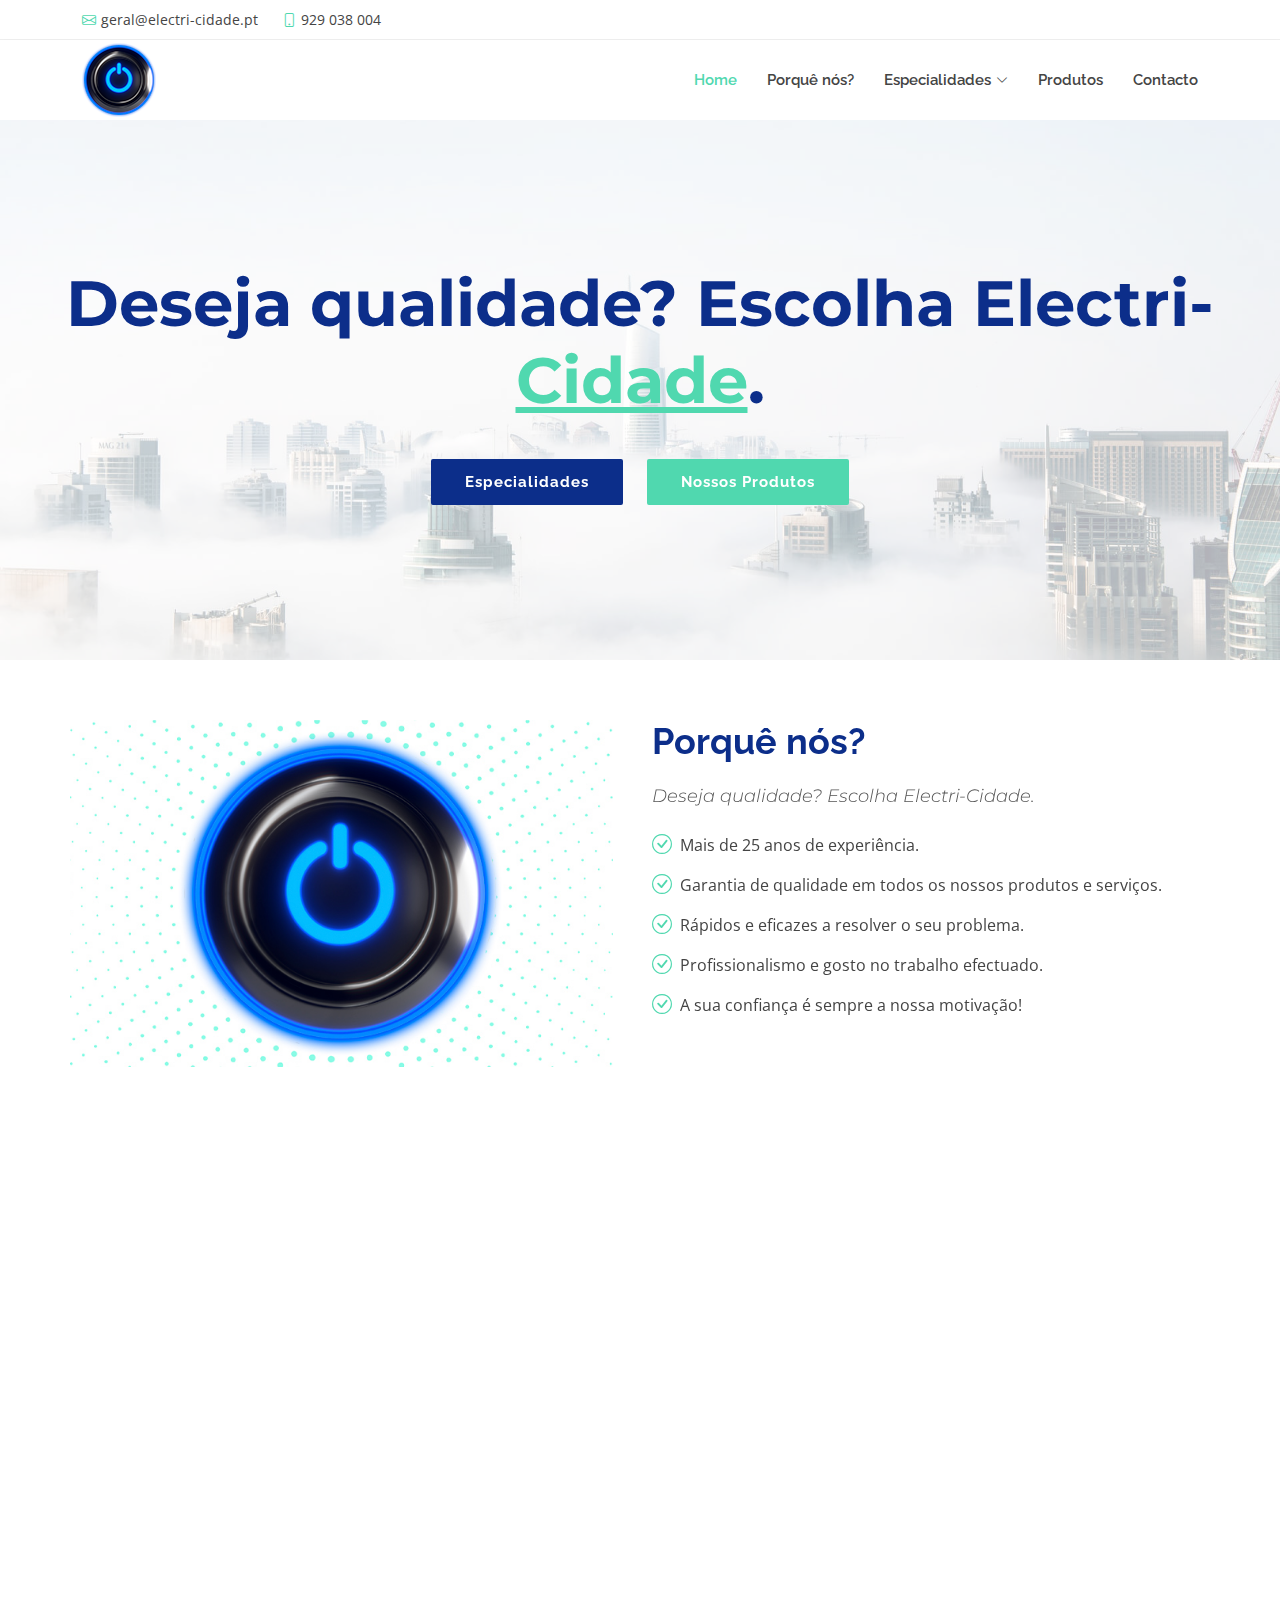
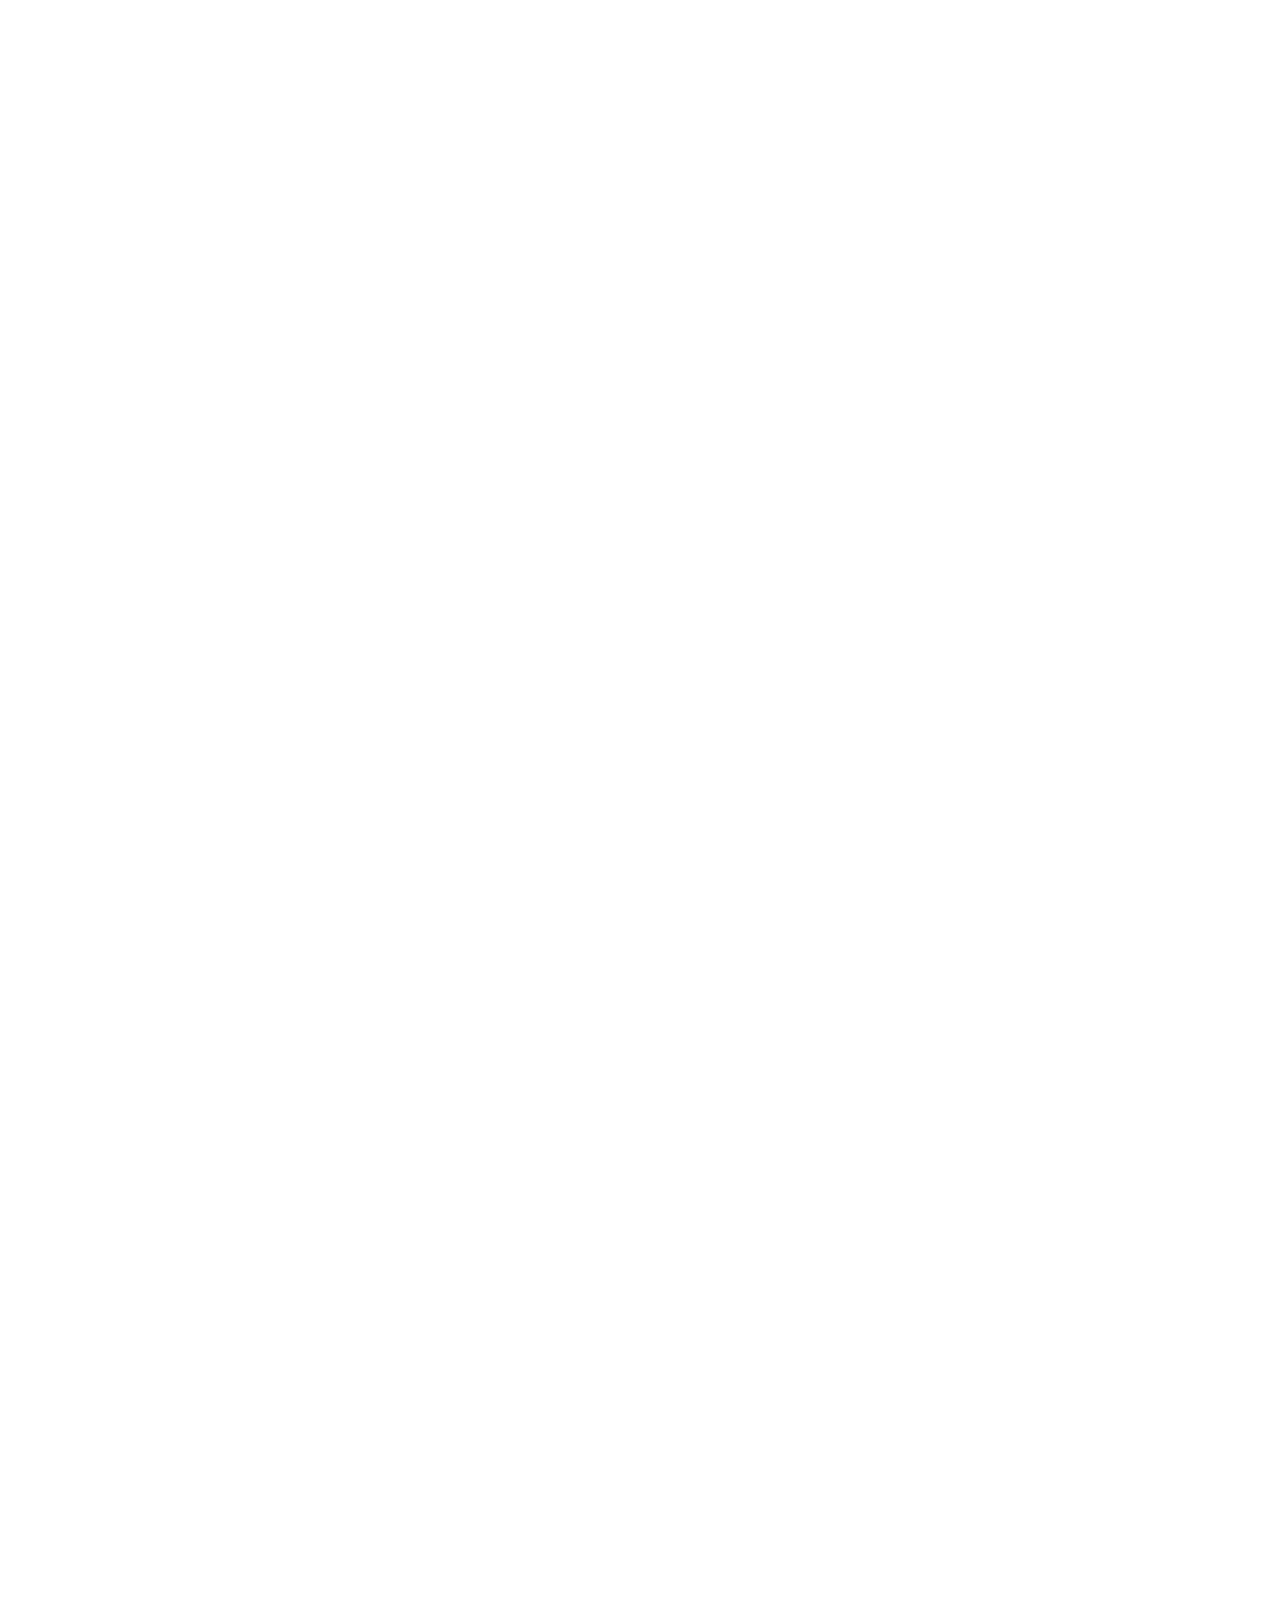
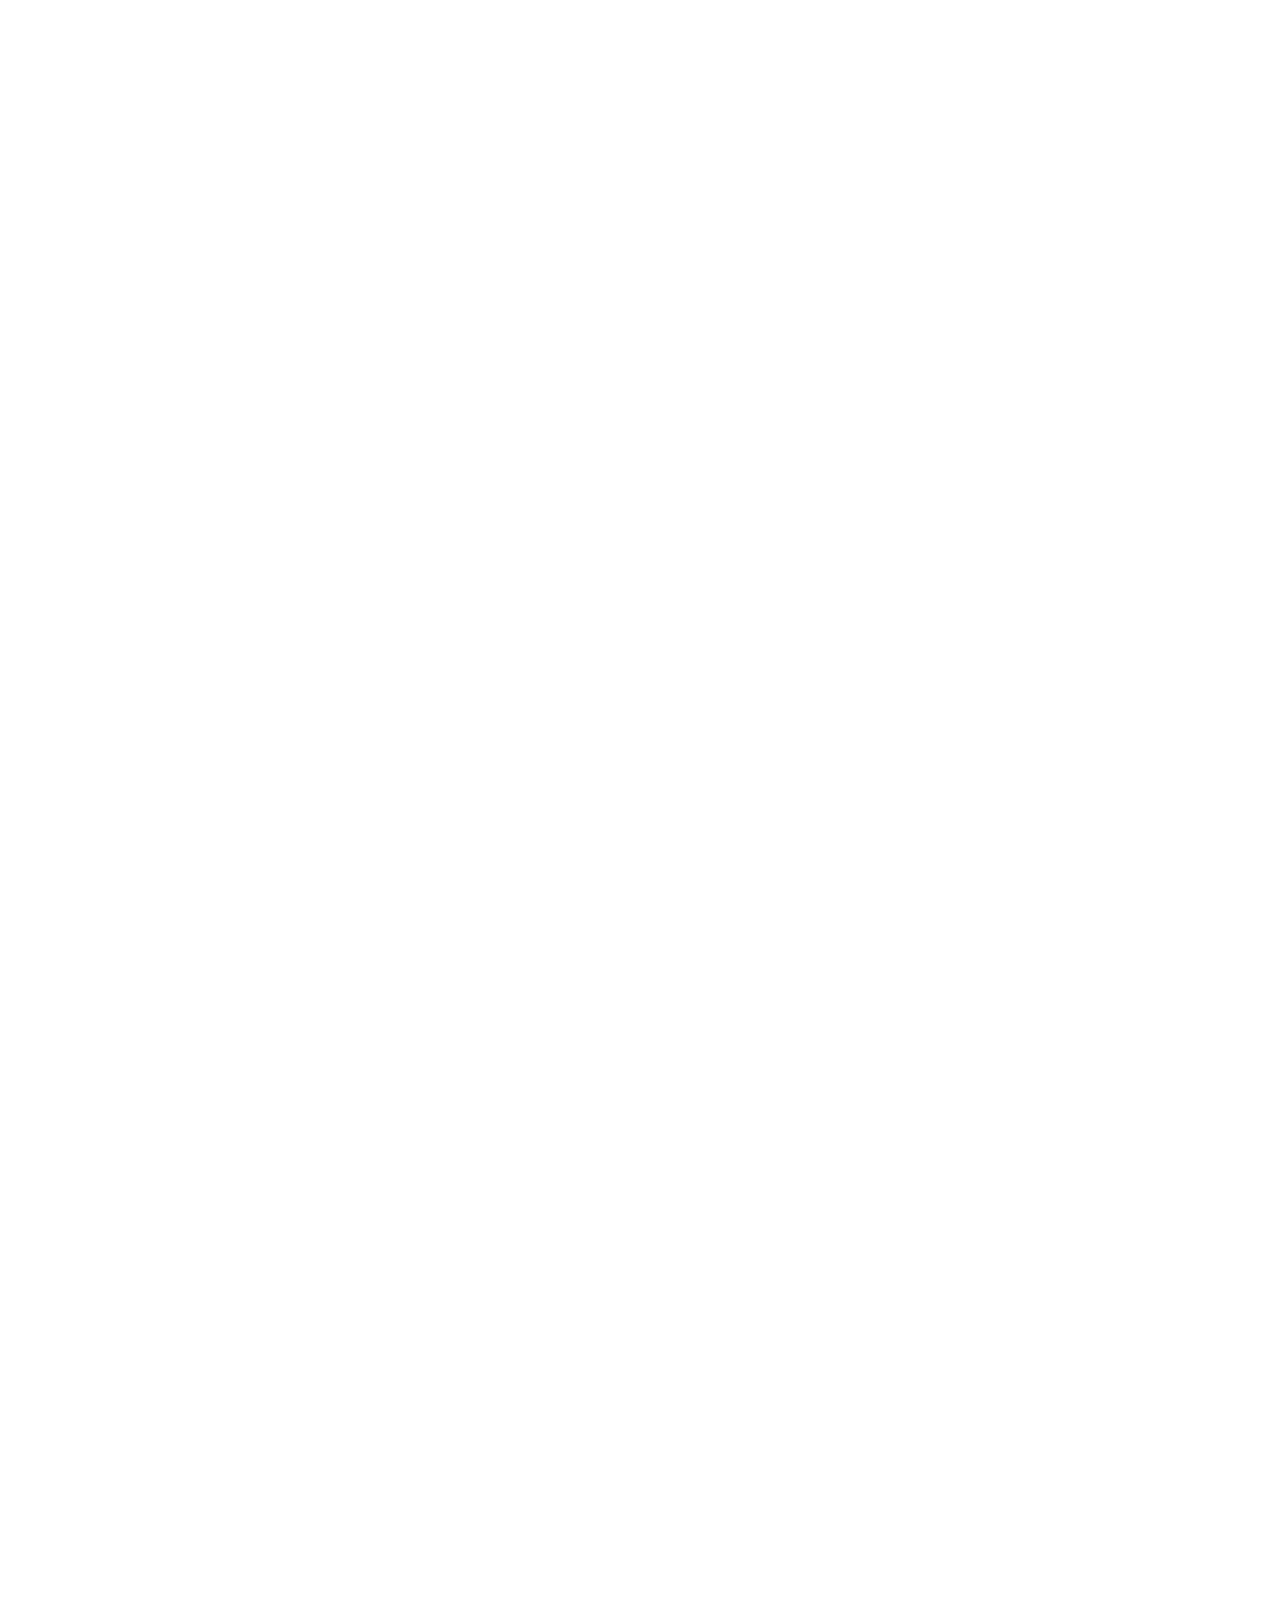
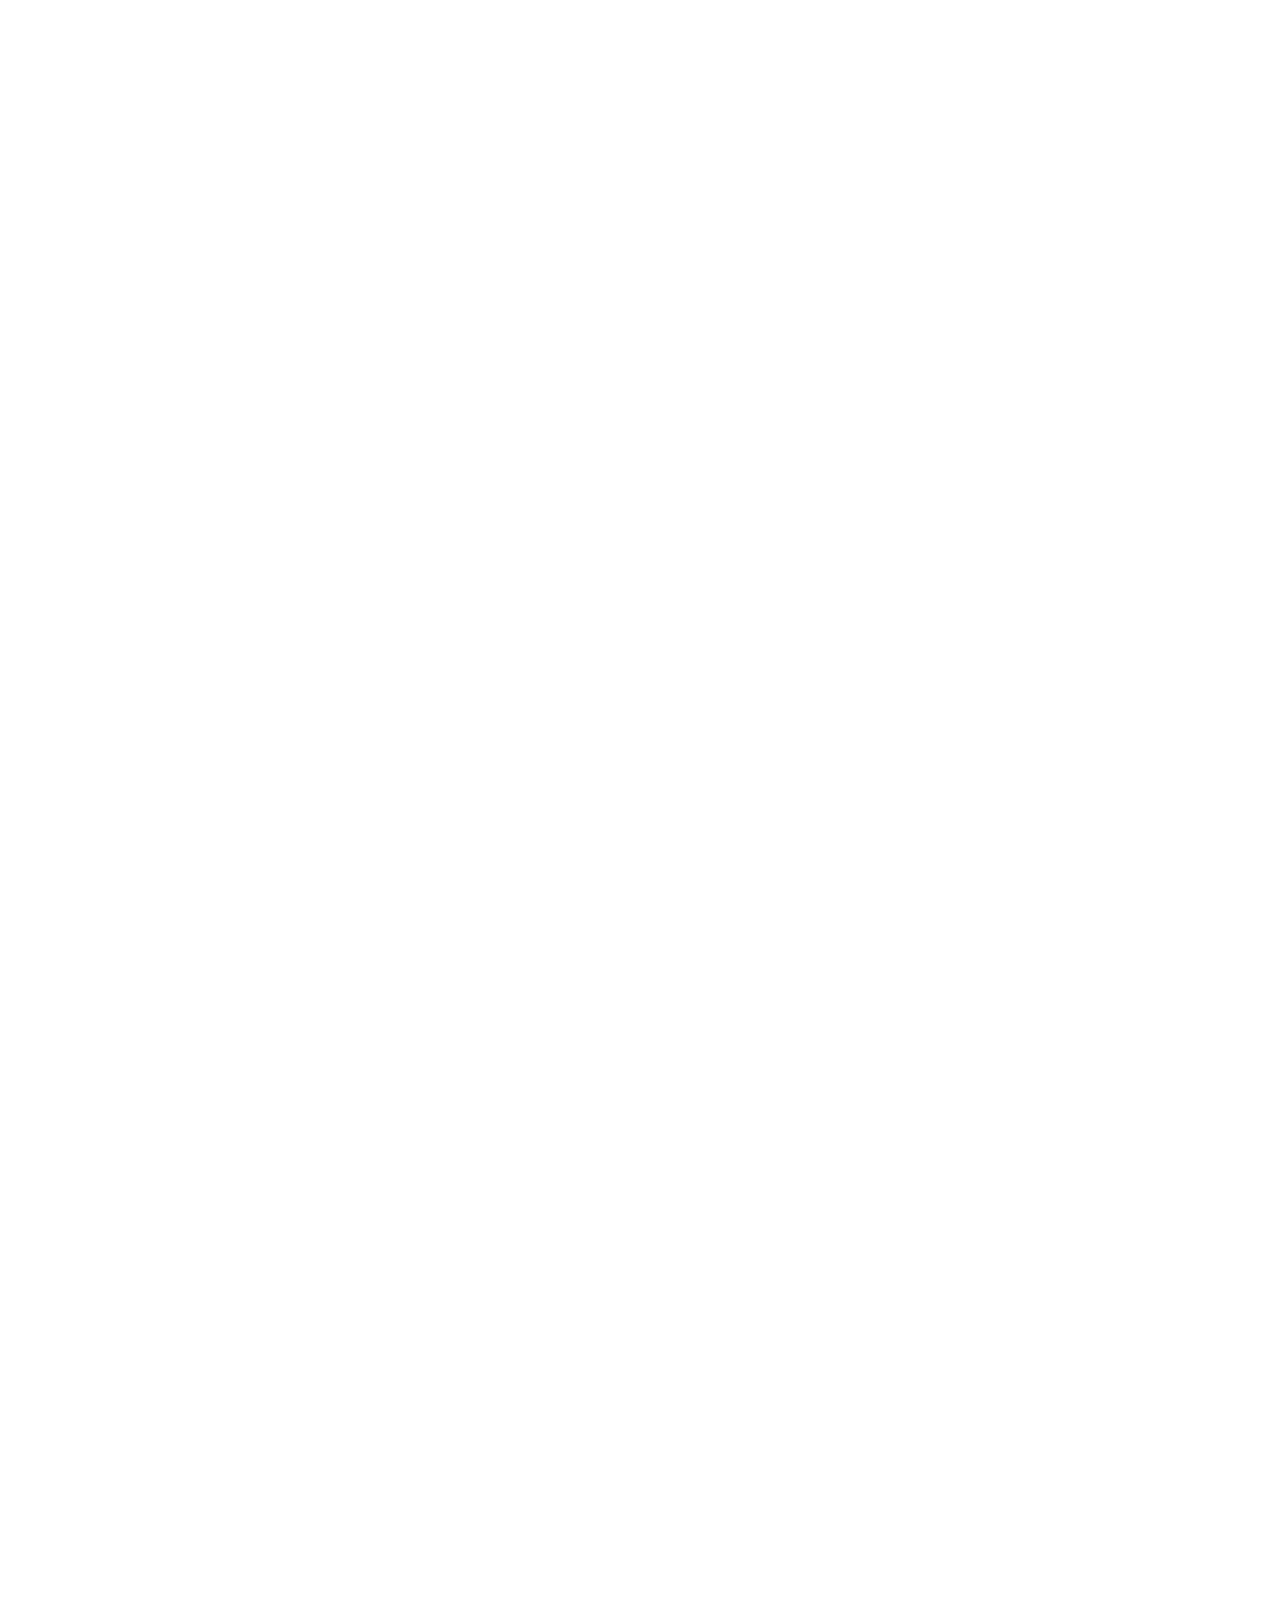
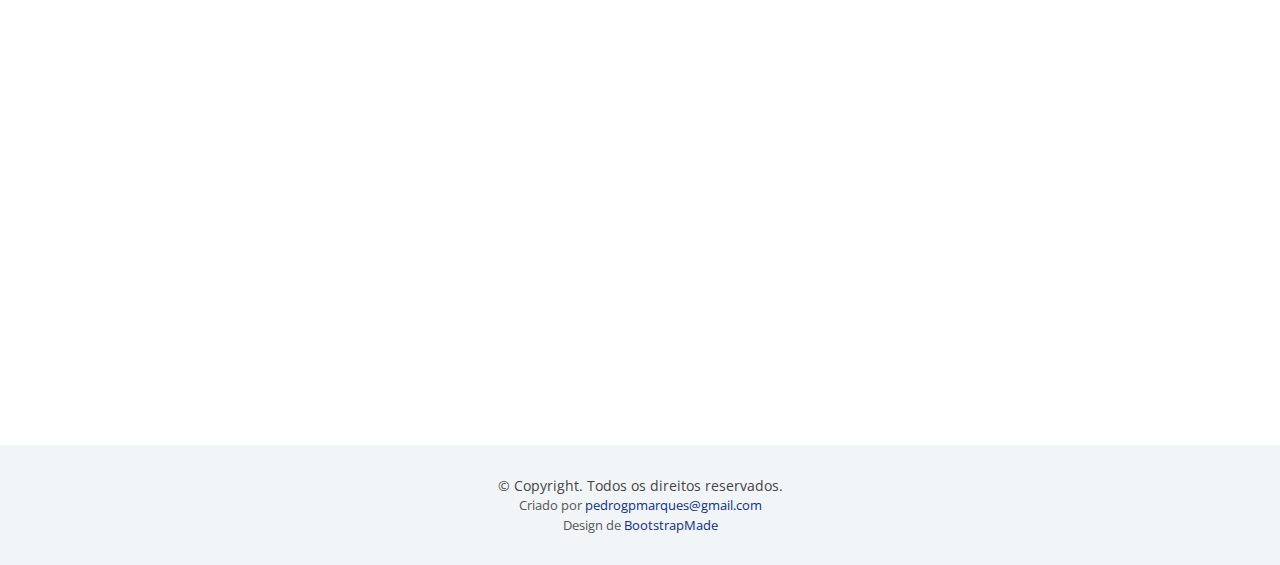
<file: index.html>
<!DOCTYPE html>
<html lang="en">

<head>
  <meta charset="utf-8">
  <meta content="width=device-width, initial-scale=1.0" name="viewport">

  <title>Electri-Cidade</title>
  
  <meta name="robots" content="index, follow" >
  <meta content="Chamada de Enfermeira Televic, Lavatório Cirúrgico, Filtros Anti-Legionella, WallBox, Carregamento de veículos elétricos, Instalações Reparações elétricas" name="description">
  <meta content="Electri-Cidade, Electricidade, Eletricidade, Chamada de Enfermeira, Lavatório Cirúrgico, Filtros Anti-Legionella, WallBox, Carregamento de veículos elétricos, Instalações Reparações elétricas" name="keywords">

  <!-- Favicons -->
  <link href="assets/img/favicon.png" rel="icon">
  <link href="assets/img/apple-touch-icon.png" rel="apple-touch-icon">

  <!-- Google Fonts -->
  <link href="https://fonts.googleapis.com/css?family=Open+Sans:300,300i,400,400i,700,700i|Raleway:300,400,500,700,800|Montserrat:300,400,700" rel="stylesheet">

  <!-- Vendor CSS Files -->
  <link href="assets/vendor/aos/aos.css" rel="stylesheet">
  <link href="assets/vendor/bootstrap/css/bootstrap.min.css" rel="stylesheet">
  <link href="assets/vendor/bootstrap-icons/bootstrap-icons.css" rel="stylesheet">
  <link href="assets/vendor/boxicons/css/boxicons.min.css" rel="stylesheet">
  <link href="assets/vendor/glightbox/css/glightbox.min.css" rel="stylesheet">
  <link href="assets/vendor/swiper/swiper-bundle.min.css" rel="stylesheet">

  <!-- Template Main CSS File -->
  <link href="assets/css/style.css" rel="stylesheet">

  <!-- =======================================================
  * Template Name: Reveal - v4.9.1
  * Template URL: https://bootstrapmade.com/reveal-bootstrap-corporate-template/
  * Author: BootstrapMade.com
  * License: https://bootstrapmade.com/license/
  ======================================================== -->
</head>

<body>

  <!-- ======= Top Bar ======= -->
  <section id="topbar" class="d-flex align-items-center">
    <div class="container d-flex justify-content-center justify-content-md-between">
      <div class="contact-info d-flex align-items-center">
        <i class="bi bi-envelope d-flex align-items-center"><a href="mailto:geral@electri-cidade.pt">geral@electri-cidade.pt</a></i>
        <i class="bi bi-phone d-flex align-items-center ms-4"><span>929 038 004</span></i>
      </div>
      <div class="social-links d-none d-md-flex align-items-center">
        <!--<a href="#" class="twitter"><i class="bi bi-twitter"></i></a>
        <a href="#" class="facebook"><i class="bi bi-facebook"></i></a>
        <a href="#" class="instagram"><i class="bi bi-instagram"></i></a>
        <a href="#" class="linkedin"><i class="bi bi-linkedin"></i></i></a>-->
      </div>
    </div>
  </section><!-- End Top Bar-->

  <!-- ======= Header ======= -->
  <header id="header" class="d-flex align-items-center">
    <div class="container d-flex justify-content-between">

      <div id="logo">
        <h1><a href="index.html"><img src="assets/img/logo.png" alt=""></a></h1>
        <!-- Uncomment below if you prefer to use an image logo -->
        <!-- <a href="index.html"><img src="assets/img/logo.png" alt=""><a href="index.html">Electri-<span>cidade</span></a></a>-->
      </div>

      <nav id="navbar" class="navbar">
        <ul>
          <li><a class="nav-link scrollto active" href="#hero">Home</a></li>
          <li><a class="nav-link scrollto" href="#about">Porquê nós?</a></li>
          <li class="dropdown"><a href="#services"><span>Especialidades</span> <i class="bi bi-chevron-down"></i></a>
            <ul>
              <li class="dropdown"><a href="lavatoriocirurgico.html"><span>Sistemas de Chamada de Enfermeira</span> <i class="bi bi-chevron-right"></i></a>
              <ul>
                  <li><a href="#">TELEVIC</a></li>
                  <li><a href="#">MULTIMARCAS</a></li>
                </ul>
              </li>
              <!--<li class="dropdown"><a href="#"><span>Deep Drop Down</span> <i class="bi bi-chevron-right"></i></a>
                <ul>
                  <li><a href="#">Deep Drop Down 1</a></li>
                  <li><a href="#">Deep Drop Down 2</a></li>
                  <li><a href="#">Deep Drop Down 3</a></li>
                  <li><a href="#">Deep Drop Down 4</a></li>
                  <li><a href="#">Deep Drop Down 5</a></li>
                </ul
              </li>-->
              <li class="dropdown"><a href="lavatoriocirurgico.html"><span>Lavatórios Cirúrgicos</span> <i class="bi bi-chevron-right"></i></a>
                <ul>
                  <li><a href="#">EDRA</a></li>
                  <li><a href="#">SOGOBA</a></li>
                </ul>
              </li>
              <li><a href="filtrosantilegionella.html">Filtros Anti-Legionella</a></li>
              <li><a href="wallbox.html">WallBox (Carregamento de veículos elétricos)</a></li>
              <li><a href="ireletricas.html">Instalações e Reparações elétricas</a></li>
            </ul>
          <!--<li><a class="nav-link scrollto" href="#services">Serviços</a></li>-->
        <li><a class="nav-link scrollto " href="#portfolio">Produtos</a></li>
          <!--<li><a class="nav-link scrollto" href="#team">Team</a></li>
          </li>--> 
          <li><a class="nav-link scrollto" href="#contact">Contacto</a></li>
        </ul>
        <i class="bi bi-list mobile-nav-toggle"></i>
      </nav><!-- .navbar -->

    </div>
  </header><!-- End Header -->

  <!-- ======= hero Section ======= -->
  <section id="hero">

    <div class="hero-content" data-aos="fade-up">
      <h2>Deseja qualidade? Escolha Electri-<span>Cidade</span>.<br></h2>
      <div>
        <a href="#services" class="btn-get-started scrollto">Especialidades</a>
        <a href="#portfolio" class="btn-projects scrollto">Nossos Produtos</a>
      </div>
    </div>

    <div class="hero-slider swiper">
      <div class="swiper-wrapper">
        <div class="swiper-slide" style="background-image: url('assets/img/hero-carousel/1.jpg');"></div>
        <div class="swiper-slide" style="background-image: url('assets/img/hero-carousel/2.jpg');"></div>
        <div class="swiper-slide" style="background-image: url('assets/img/hero-carousel/3.jpg');"></div>
        <div class="swiper-slide" style="background-image: url('assets/img/hero-carousel/4.jpg');"></div>
        <div class="swiper-slide" style="background-image: url('assets/img/hero-carousel/5.jpg');"></div>
      </div>
    </div>

  </section><!-- End Hero Section -->

  <main id="main">

    <!-- ======= About Section ======= -->
    <section id="about">
      <div class="container" data-aos="fade-up">
        <div class="row">
          <div class="col-lg-6 about-img">
            <img src="assets/img/about-img.jpg" alt="">
          </div>

          <div class="col-lg-6 content">
            <h2>Porquê nós?</h2>
            <h3>Deseja qualidade? Escolha Electri-Cidade.</h3>

            <ul>
              <li><i class="bi bi-check-circle"></i> Mais de 25 anos de experiência. </li>
              <li><i class="bi bi-check-circle"></i> Garantia de qualidade em todos os nossos produtos e serviços.</li>
              <li><i class="bi bi-check-circle"></i> Rápidos e eficazes a resolver o seu problema.</li>
              <li><i class="bi bi-check-circle"></i> Profissionalismo e gosto no trabalho efectuado.</li>
              <li><i class="bi bi-check-circle"></i> A sua confiança é sempre a nossa motivação!</li>
            </ul>

          </div>
        </div>

      </div>
    </section><!-- End About Section -->

    <!-- ======= Services Section ======= -->
    <section id="services">
      <div class="container" data-aos="fade-up">
        <div class="section-header">
          <h2>Especialidades</h2>
          <p>Somos especialistas em várias áreas de eletricidade.</p><p>A sua confiança é sempre a nossa motivação.</p>
        </div>

        <div class="row gy-4">

          <div class="col-lg-6" data-aos="fade-up" data-aos-delay="100">
            <div class="box">
              <div class="icon"><a href="chamadadeenfermeira.html"><i class="bi bi-person-hearts"></i></a></div>
              <h4 class="title"><a href="chamadadeenfermeira.html">Sistemas de chamada de enfermeira</a></h4>
              <p class="description">Instalação e reparação de sistemas de chamada de enfermeira, com ou sem intercomunicação.</p>
            </div>
          </div>

          <div class="col-lg-6" data-aos="fade-up" data-aos-delay="200">
            <div class="box">
              <div class="icon"><a href="lavatoriocirurgico.html"><i class="bi bi-droplet-fill"></i></a></div>
              <h4 class="title"><a href="lavatoriocirurgico.html">Lavatórios Cirúrgicos</a></h4>
              <p class="description">Venda e reparação de lavatórios cirúrgicos para clínicas e hospitais.</p>
            </div>
          </div>

          <div class="col-lg-6" data-aos="fade-up" data-aos-delay="300">
            <div class="box">
              <div class="icon"><a href="filtrosantilegionella.html"><i class="bi bi-virus2"></i></a></div>
              <h4 class="title"><a href="filtrosantilegionella.html">Filtros Anti-Legionella</a></h4>
              <p class="description">Venda de filtros Anti-Legionella com certificação CE Class IIa - Conformidade UNI EN ISO 15223-1 Standard - Hidrorepelente.</p>
            </div>
          </div>
          
           <div class="col-lg-6" data-aos="fade-up" data-aos-delay="400">
            <div class="box">
              <div class="icon"><a href="wallbox.html"><i class="bi bi-ev-station-fill"></i></a></div>
              <h4 class="title"><a href="wallbox.html">WallBox</a></h4>
              <p class="description">Instalação de WallBox incluindo a passagem do cabo de alimentação, desde o quadro elétrico da sua casa até à sua garagem - em moradias, apartamentos e fábricas.</p>
              <p><strong>Carrega um veículo de:</strong></p>
              <p>30 kW em 4 horas</p>
              <p>60 kW em 8 horas</p>
              <p>80 kW em 11 horas</p>
            </div>
            </div>

          <div class="col-lg-6" data-aos="fade-up" data-aos-delay="600">
            <div class="box">
              <div class="icon"><a href="ireletricas.html"><i class="bi bi-lightning"></i></a></div>
              <h4 class="title"><a href="ireletricas.html">Instalações e reparações eléctricas</a></h4>
              <p class="description">Realizamos todo o tipo de instalações e reparações eléctricas. (instalações residenciais, comerciais e industriais)</p>
            </div>
          </div>

        </div>

      </div>
    </section><!-- End Services Section -->

    <!-- ======= Clients Section ======= -->
    <section id="clients">
      <div class="container" data-aos="fade-up">
        <div class="section-header">
          <h2>Parcerias</h2>
          <p>Estas são as marcas europeias, com as quais trabalhamos há anos.</p>
        </div>

        <div class="clients-slider swiper" data-aos="fade-up" data-aos-delay="100">
          <div class="swiper-wrapper align-items-center">
            <div class="swiper-slide"><a href=""><img src="assets/img/marca1.png" class="img-fluid" alt=""></a></div>
            <div class="swiper-slide"><a href=""><img src="assets/img/marca2.png" class="img-fluid" alt=""></a></div>
            <div class="swiper-slide"><a href=""><img src="assets/img/marca3.png" class="img-fluid" alt=""></a></div>
            <div class="swiper-slide"><a href=""><img src="assets/img/marca4.png" class="img-fluid" alt=""></a></div>
            <div class="swiper-slide"><a href=""><img src="assets/img/marca5.png" class="img-fluid" alt=""></a></div>
          </div>
          <div class="swiper-pagination"></div>
        </div>

      </div>
    </section><!-- End Clients Section -->

    <!-- ======= Portfolio Section ======= -->
    <section id="portfolio" class="portfolio">
      <div class="container" data-aos="fade-up">
        <div class="section-header">
          <h2>OS NOSSOS PRODUTOS</h2>
          <p>Fotografias de alguns dos nossos produtos.</p>
        </div>

        <div class="row" data-aos="fade-up" data-aos-delay="100">
          <div class="col-lg-12 d-flex justify-content-center">
            <ul id="portfolio-flters">
              <li data-filter="*" class="filter-active">Tudo</li>
              <li data-filter=".filter-app">Chamada de Enfermeira</li>
              <li data-filter=".filter-card">Lavatórios Cirúrgicos</li>
              <li data-filter=".filter-fal">Filtros Anti-Legionella</li>
              <li data-filter=".filter-web">WallBox</li>
              <li data-filter=".filter-ir">Instalações e Reparações</li>
            </ul>
          </div>
        </div>

        <div class="row portfolio-container" data-aos="fade-up" data-aos-delay="200">

          <div class="col-lg-4 col-md-6 portfolio-item filter-app">
            <img src="assets/img/cenf5.jpg" class="img-fluid" alt="">
            <div class="portfolio-info">
              <h4>Chamada de Enfermeira</h4>
              <p>Descrição</p>
              <a href="assets/img/cenf5.jpg" data-gallery="portfolioGallery" class="portfolio-lightbox preview-link" title="Chamada de Enfermeira"><i class="bi bi-arrows-fullscreen"></i></a>
              <a href="chamadadeenfermeira.html" class="details-link" title="Ver mais"><i class="bi bi-plus-circle-fill"></i></a>
            </div>
          </div>
          
          <div class="col-lg-4 col-md-6 portfolio-item filter-app">
            <img src="assets/img/cenf6.jpg" class="img-fluid" alt="">
            <div class="portfolio-info">
              <h4>Chamada de Enfermeira</h4>
              <p>Descrição</p>
              <a href="assets/img/cenf6.jpg" data-gallery="portfolioGallery" class="portfolio-lightbox preview-link" title="Chamada de Enfermeira"><i class="bi bi-arrows-fullscreen"></i></a>
              <a href="chamadadeenfermeira.html" class="details-link" title="Ver mais"><i class="bi bi-plus-circle-fill"></i></a>
            </div>
          </div>
          
          <div class="col-lg-4 col-md-6 portfolio-item filter-app">
            <img src="assets/img/cenf4.jpg" class="img-fluid" alt="">
            <div class="portfolio-info">
              <h4>Chamada de Enfermeira</h4>
              <p>Descrição</p>
              <a href="assets/img/cenf3.jpg" data-gallery="portfolioGallery" class="portfolio-lightbox preview-link" title="Chamada de Enfermeira"><i class="bi bi-arrows-fullscreen"></i></a>
              <a href="chamadadeenfermeira.html" class="details-link" title="Ver mais"><i class="bi bi-plus-circle-fill"></i></a>
            </div>
          </div>
          
          <div class="col-lg-4 col-md-6 portfolio-item filter-app">
            <img src="assets/img/cenf3.jpg" class="img-fluid" alt="">
            <div class="portfolio-info">
              <h4>Chamada de Enfermeira</h4>
              <p>Descrição</p>
              <a href="assets/img/cenf3.jpg" data-gallery="portfolioGallery" class="portfolio-lightbox preview-link" title="Chamada de Enfermeira"><i class="bi bi-arrows-fullscreen"></i></a>
              <a href="chamadadeenfermeira.html" class="details-link" title="Ver mais"><i class="bi bi-plus-circle-fill"></i></a>
            </div>
          </div>
          
          <div class="col-lg-4 col-md-6 portfolio-item filter-app">
            <img src="assets/img/cenf.jpg" class="img-fluid" alt="">
            <div class="portfolio-info">
              <h4>Chamada de Enfermeira</h4>
              <p>Descrição</p>
              <a href="assets/img/cenf.jpg" data-gallery="portfolioGallery" class="portfolio-lightbox preview-link" title="Chamada de Enfermeira"><i class="bi bi-arrows-fullscreen"></i></a>
              <a href="chamadadeenfermeira.html" class="details-link" title="Ver mais"><i class="bi bi-plus-circle-fill"></i></a>
            </div>
          </div>
          
          <div class="col-lg-4 col-md-6 portfolio-item filter-app">
            <img src="assets/img/cenf1.jpg" class="img-fluid" alt="">
            <div class="portfolio-info">
              <h4>Chamada de Enfermeira</h4>
              <p>Descrição</p>
              <a href="assets/img/cenf1.jpg" data-gallery="portfolioGallery" class="portfolio-lightbox preview-link" title="Chamada de Enfermeira"><i class="bi bi-arrows-fullscreen"></i></a>
              <a href="chamadadeenfermeira.html" class="details-link" title="Ver mais"><i class="bi bi-plus-circle-fill"></i></a>
            </div>
          </div>
          
          <div class="col-lg-4 col-md-6 portfolio-item filter-app">
            <img src="assets/img/cenf2.jpg" class="img-fluid" alt="">
            <div class="portfolio-info">
              <h4>Chamada de Enfermeira</h4>
              <p>Descrição</p>
              <a href="assets/img/cenf2.jpg" data-gallery="portfolioGallery" class="portfolio-lightbox preview-link" title="Chamada de Enfermeira"><i class="bi bi-arrows-fullscreen"></i></a>
              <a href="chamadadeenfermeira.html" class="details-link" title="Ver mais"><i class="bi bi-plus-circle-fill"></i></a>
            </div>
          </div>

          <div class="col-lg-4 col-md-6 portfolio-item filter-card">
            <img src="assets/img/lc1.png" class="img-fluid" alt="">
            <div class="portfolio-info">
              <h4>Lavatórios Cirúrgicos</h4>
              <p>Descrição</p>
              <a href="assets/img/lc1.png" data-gallery="portfolioGallery" class="portfolio-lightbox preview-link" title="Lavatórios Cirúrgicos"><i class="bi bi-arrows-fullscreen"></i></a>
              <a href="lavatoriocirurgico.html" class="details-link" title="Ver mais"><i class="bi bi-plus-circle-fill"></i></a>
            </div>
          </div>
          
          <div class="col-lg-4 col-md-6 portfolio-item filter-card">
            <img src="assets/img/lc2.png" class="img-fluid" alt="">
            <div class="portfolio-info">
              <h4>Lavatórios Cirúrgicos</h4>
              <p>Descrição</p>
              <a href="assets/img/lc2.png" data-gallery="portfolioGallery" class="portfolio-lightbox preview-link" title="Lavatórios Cirúrgicos"><i class="bi bi-arrows-fullscreen"></i></a>
              <a href="lavatoriocirurgico.html" class="details-link" title="Ver mais"><i class="bi bi-plus-circle-fill"></i></a>
            </div>
          </div>
          
          <div class="col-lg-4 col-md-6 portfolio-item filter-card">
            <img src="assets/img/lc.png" class="img-fluid" alt="">
            <div class="portfolio-info">
              <h4>Lavatórios Cirúrgicos</h4>
              <p>Descrição</p>
              <a href="assets/img/lc.png" data-gallery="portfolioGallery" class="portfolio-lightbox preview-link" title="Lavatórios Cirúrgicos"><i class="bi bi-arrows-fullscreen"></i></a>
              <a href="lavatoriocirurgico.html" class="details-link" title="Ver mais"><i class="bi bi-plus-circle-fill"></i></a>
            </div>
          </div>

          <div class="col-lg-4 col-md-6 portfolio-item filter-card">
            <img src="assets/img/Bloc 3.jpg" class="img-fluid" alt="">
            <div class="portfolio-info">
              <h4>Lavatórios Cirúrgicos</h4>
              <p>Descrição</p>
              <a href="assets/img/Bloc 3.jpg" data-gallery="portfolioGallery" class="portfolio-lightbox preview-link" title="Lavatórios Cirúrgicos"><i class="bi bi-arrows-fullscreen"></i></a>
              <a href="lavatoriocirurgico.html" class="details-link" title="Ver mais"><i class="bi bi-plus-circle-fill"></i></a>
            </div>
          </div>

          <div class="col-lg-4 col-md-6 portfolio-item filter-card">
            <img src="assets/img/lc3.png" class="img-fluid" alt="">
            <div class="portfolio-info">
              <h4>Lavatórios Cirúrgicos</h4>
              <p>Descrição</p>
              <a href="assets/img/lc3.png" data-gallery="portfolioGallery" class="portfolio-lightbox preview-link" title="Lavatórios Cirúrgicos"><i class="bi bi-arrows-fullscreen"></i></a>
              <a href="lavatoriocirurgico.html" class="details-link" title="Ver mais"><i class="bi bi-plus-circle-fill"></i></a>
            </div>
          </div>
          
          <div class="col-lg-4 col-md-6 portfolio-item filter-fal">
            <img src="assets/img/lc7.png" class="img-fluid" alt="">
            <div class="portfolio-info">
              <h4>Filtros Anti-Legionella</h4>
              <p>Descrição</p>
              <a href="assets/img/lc7.png" data-gallery="portfolioGallery" class="portfolio-lightbox preview-link" title="Lavatórios Cirúrgicos"><i class="bi bi-arrows-fullscreen"></i></a>
              <a href="filtrosantilegionella.html" class="details-link" title="Ver mais"><i class="bi bi-plus-circle-fill"></i></a>
            </div>
          </div>

          <div class="col-lg-4 col-md-6 portfolio-item filter-fal">
            <img src="assets/img/lc8.png" class="img-fluid" alt="">
            <div class="portfolio-info">
              <h4>Filtros Anti-Legionella</h4>
              <p>Descrição</p>
              <a href="assets/img/lc8.png" data-gallery="portfolioGallery" class="portfolio-lightbox preview-link" title="Lavatório Cirúrgico"><i class="bi bi-arrows-fullscreen"></i></a>
              <a href="filtrosantilegionella.html" class="details-link" title="Ver mais"><i class="bi bi-plus-circle-fill"></i></a>
            </div>
          </div>
          
            <div class="col-lg-4 col-md-6 portfolio-item filter-fal">
            <img src="assets/img/lc5.png" class="img-fluid" alt="">
            <div class="portfolio-info">
              <h4>Filtros Anti-Legionella</h4>
              <p>Descrição</p>
              <a href="assets/img/lc5.png" data-gallery="portfolioGallery" class="portfolio-lightbox preview-link" title="Lavatório Cirúrgico"><i class="bi bi-arrows-fullscreen"></i></a>
              <a href="filtrosantilegionella.html" class="details-link" title="Ver mais"><i class="bi bi-plus-circle-fill"></i></a>
            </div>
          </div>
          
          <div class="col-lg-4 col-md-6 portfolio-item filter-fal">
            <img src="assets/img/lc4.png" class="img-fluid" alt="">
            <div class="portfolio-info">
              <h4>Filtros Anti-Legionella</h4>
              <p>Descrição</p>
              <a href="assets/img/lc4.png" data-gallery="portfolioGallery" class="portfolio-lightbox preview-link" title="Lavatório Cirúrgico"><i class="bi bi-arrows-fullscreen"></i></a>
              <a href="filtrosantilegionella.html" class="details-link" title="Ver mais"><i class="bi bi-plus-circle-fill"></i></a>
            </div>
          </div>

          <div class="col-lg-4 col-md-6 portfolio-item filter-fal">
            <img src="assets/img/lc6.png" class="img-fluid" alt="">
            <div class="portfolio-info">
              <h4>Filtros Anti-Legionella</h4>
              <p>Descrição</p>
              <a href="assets/img/lc6.png" data-gallery="portfolioGallery" class="portfolio-lightbox preview-link" title="Lavatório Cirúrgico"><i class="bi bi-arrows-fullscreen"></i></a>
              <a href="filtrosantilegionella.html" class="details-link" title="Ver mais"><i class="bi bi-plus-circle-fill"></i></a>
            </div>
          </div>
          
          <div class="col-lg-4 col-md-6 portfolio-item filter-web">
            <img src="assets/img/wb3.jpg" class="img-fluid" alt="">
            <div class="portfolio-info">
              <h4>Wallbox</h4>
              <p>Descrição</p>
              <a href="assets/img/wb3.jpg" data-gallery="portfolioGallery" class="portfolio-lightbox preview-link" title="Wallbox"><i class="bi bi-arrows-fullscreen"></i></a>
              <a href="wallbox.html" class="details-link" title="Ver mais"><i class="bi bi-plus-circle-fill"></i></a>
            </div>
          </div>

          <div class="col-lg-4 col-md-6 portfolio-item filter-web">
            <img src="assets/img/wb1.jpg" class="img-fluid" alt="">
            <div class="portfolio-info">
              <h4>Wallbox</h4>
              <p>Descrição</p>
              <a href="assets/img/wb1.jpg" data-gallery="portfolioGallery" class="portfolio-lightbox preview-link" title="Wallbox"><i class="bi bi-arrows-fullscreen"></i></a>
              <a href="wallbox.html" class="details-link" title="Ver mais"><i class="bi bi-plus-circle-fill"></i></a>
            </div>
          </div>

          <div class="col-lg-4 col-md-6 portfolio-item filter-web">
            <img src="assets/img/wb4.jpg" class="img-fluid" alt="">
            <div class="portfolio-info">
              <h4>Wallbox</h4>
              <p>Descrição</p>
              <a href="assets/img/wb4.jpg" data-gallery="portfolioGallery" class="portfolio-lightbox preview-link" title="Wallbox"><i class="bi bi-arrows-fullscreen"></i></a>
              <a href="wallbox.html" class="details-link" title="Ver mais"><i class="bi bi-plus-circle-fill"></i></a>
            </div>
          </div>

          <div class="col-lg-4 col-md-6 portfolio-item filter-web">
            <img src="assets/img/wb5.jpg" class="img-fluid" alt="">
            <div class="portfolio-info">
              <h4>Wallbox</h4>
              <p>Descrição</p>
              <a href="assets/img/wb5.jpg" data-gallery="portfolioGallery" class="portfolio-lightbox preview-link" title="Wallbox"><i class="bi bi-arrows-fullscreen"></i></a>
              <a href="wallbox.html" class="details-link" title="Ver mais"><i class="bi bi-plus-circle-fill"></i></a>
            </div>
          </div>

          <div class="col-lg-4 col-md-6 portfolio-item filter-web">
            <img src="assets/img/wb6.jpg" class="img-fluid" alt="">
            <div class="portfolio-info">
              <h4>Wallbox</h4>
              <p>Descrição</p>
              <a href="assets/img/wb6.jpg" data-gallery="portfolioGallery" class="portfolio-lightbox preview-link" title="Wallbox"><i class="bi bi-arrows-fullscreen"></i></a>
              <a href="wallbox.html" class="details-link" title="Ver mais"><i class="bi bi-plus-circle-fill"></i></a>
            </div>
          </div>

          <div class="col-lg-4 col-md-6 portfolio-item filter-web">
            <img src="assets/img/wb8.jpg" class="img-fluid" alt="">
            <div class="portfolio-info">
              <h4>Wallbox</h4>
              <p>Descrição</p>
              <a href="assets/img/wb8.jpg" data-gallery="portfolioGallery" class="portfolio-lightbox preview-link" title="Wallbox"><i class="bi bi-arrows-fullscreen"></i></a>
              <a href="wallbox.html" class="details-link" title="Ver mais"><i class="bi bi-plus-circle-fill"></i></a>
            </div>
          </div>

          <div class="col-lg-4 col-md-6 portfolio-item filter-web">
            <img src="assets/img/wb7.jpg" class="img-fluid" alt="">
            <div class="portfolio-info">
              <h4>Wallbox</h4>
              <p>Descrição</p>
              <a href="assets/img/wb7.jpg" data-gallery="portfolioGallery" class="portfolio-lightbox preview-link" title="Wallbox"><i class="bi bi-arrows-fullscreen"></i></a>
              <a href="wallbox.html" class="details-link" title="Ver mais"><i class="bi bi-plus-circle-fill"></i></a>
            </div>
          </div>
          
          <div class="col-lg-4 col-md-6 portfolio-item filter-web">
            <img src="assets/img/wb.jpg" class="img-fluid" alt="">
            <div class="portfolio-info">
              <h4>Wallbox</h4>
              <p>Descrição</p>
              <a href="assets/img/wb.jpg" data-gallery="portfolioGallery" class="portfolio-lightbox preview-link" title="Wallbox"><i class="bi bi-arrows-fullscreen"></i></a>
              <a href="wallbox.html" class="details-link" title="Ver mais"><i class="bi bi-plus-circle-fill"></i></a>
            </div>
          </div>
          
            <div class="col-lg-4 col-md-6 portfolio-item filter-web">
            <img src="assets/img/wb2.jpg" class="img-fluid" alt="">
            <div class="portfolio-info">
              <h4>Wallbox</h4>
              <p>Descrição</p>
              <a href="assets/img/wb2.jpg" data-gallery="portfolioGallery" class="portfolio-lightbox preview-link" title="Wallbox"><i class="bi bi-arrows-fullscreen"></i></a>
              <a href="wallbox.html" class="details-link" title="Ver mais"><i class="bi bi-plus-circle-fill"></i></a>
            </div>
          </div>
          
          <div class="col-lg-4 col-md-6 portfolio-item filter-ir">
            <img src="assets/img/i.jpg" class="img-fluid" alt="">
            <div class="portfolio-info">
              <h4>Instalações e Reparações</h4>
              <p>Descrição</p>
              <a href="assets/img/i.jpg" data-gallery="portfolioGallery" class="portfolio-lightbox preview-link" title="Instalações e Reparações"><i class="bi bi-arrows-fullscreen"></i></a>
              <a href="ireletricas.html" class="details-link" title="Ver mais"><i class="bi bi-plus-circle-fill"></i></a>
            </div>
          </div>

          <div class="col-lg-4 col-md-6 portfolio-item filter-ir">
            <img src="assets/img/i.png" class="img-fluid" alt="">
            <div class="portfolio-info">
              <h4>Instalações e Reparações</h4>
              <p>Descrição</p>
              <a href="assets/img/i.png" data-gallery="portfolioGallery" class="portfolio-lightbox preview-link" title="Instalações e Reparações"><i class="bi bi-arrows-fullscreen"></i></a>
              <a href="ireletricas.html" class="details-link" title="Ver mais"><i class="bi bi-plus-circle-fill"></i></a>
            </div>
          </div>
          
          <div class="col-lg-4 col-md-6 portfolio-item filter-ir">
            <img src="assets/img/i2.png" class="img-fluid" alt="">
            <div class="portfolio-info">
              <h4>Instalações e Reparações</h4>
              <p>Descrição</p>
              <a href="assets/img/i2.png" data-gallery="portfolioGallery" class="portfolio-lightbox preview-link" title="Instalações e Reparações"><i class="bi bi-arrows-fullscreen"></i></a>
              <a href="ireletricas.html" class="details-link" title="Ver mais"><i class="bi bi-plus-circle-fill"></i></a>
            </div>
          </div>
          
          <div class="col-lg-4 col-md-6 portfolio-item filter-ir">
            <img src="assets/img/i1.jpg" class="img-fluid" alt="">
            <div class="portfolio-info">
              <h4>Instalações e Reparações</h4>
              <p>Descrição</p>
              <a href="assets/img/i1.jpg" data-gallery="portfolioGallery" class="portfolio-lightbox preview-link" title="Instalações e Reparações"><i class="bi bi-arrows-fullscreen"></i></a>
              <a href="ireletricas.html" class="details-link" title="Ver mais"><i class="bi bi-plus-circle-fill"></i></a>
            </div>
          </div>
          
          <div class="col-lg-4 col-md-6 portfolio-item filter-ir">
            <img src="assets/img/i4.png" class="img-fluid" alt="">
            <div class="portfolio-info">
              <h4>Instalações e Reparações</h4>
              <p>Descrição</p>
              <a href="assets/img/i4.png" data-gallery="portfolioGallery" class="portfolio-lightbox preview-link" title="Instalações e Reparações"><i class="bi bi-arrows-fullscreen"></i></a>
              <a href="ireletricas.html" class="details-link" title="Ver mais"><i class="bi bi-plus-circle-fill"></i></a>
            </div>
          </div>
          
          <!--<div class="col-lg-4 col-md-6 portfolio-item filter-ir">
            <img src="assets/img/i3.jpg" class="img-fluid" alt="">
            <div class="portfolio-info">
              <h4>Instalações e Reparações</h4>
              <p>Descrição</p>
              <a href="assets/img/i3.jpg" data-gallery="portfolioGallery" class="portfolio-lightbox preview-link" title="Instalações e Reparações"><i class="bi bi-arrows-fullscreen"></i></a>
              <a href="ireletricas.html" class="details-link" title="Ver mais"><i class="bi bi-plus-circle-fill"></i></a>
            </div>
          </div>-->
        </div>

      </div>
    </section><!-- End Portfolio Section -->

    <!-- ======= Testimonials Section ======= 
    <section id="testimonials">
      <div class="container" data-aos="fade-up">
        <div class="section-header">
          <h2>Testimonials</h2>
          <p>Sed tamen tempor magna labore dolore dolor sint tempor duis magna elit veniam aliqua esse amet veniam enim export quid quid veniam aliqua eram noster malis nulla duis fugiat culpa esse aute nulla ipsum velit export irure minim illum fore</p>
        </div>

        <div class="testimonials-slider swiper" data-aos="fade-up" data-aos-delay="100">
          <div class="swiper-wrapper">

            <div class="swiper-slide">
              <div class="testimonial-item">
                <p>
                  <img src="assets/img/quote-sign-left.png" class="quote-sign-left" alt="">
                  Proin iaculis purus consequat sem cure digni ssim donec porttitora entum suscipit rhoncus. Accusantium quam, ultricies eget id, aliquam eget nibh et. Maecen aliquam, risus at semper.
                  <img src="assets/img/quote-sign-right.png" class="quote-sign-right" alt="">
                </p>
                <img src="assets/img/testimonial-1.jpg" class="testimonial-img" alt="">
                <h3>Saul Goodman</h3>
                <h4>Ceo &amp; Founder</h4>
              </div>
            </div> End testimonial item -->

            <!--<div class="swiper-slide">
              <div class="testimonial-item">
                <p>
                  <img src="assets/img/quote-sign-left.png" class="quote-sign-left" alt="">
                  Export tempor illum tamen malis malis eram quae irure esse labore quem cillum quid cillum eram malis quorum velit fore eram velit sunt aliqua noster fugiat irure amet legam anim culpa.
                  <img src="assets/img/quote-sign-right.png" class="quote-sign-right" alt="">
                </p>
                <img src="assets/img/testimonial-2.jpg" class="testimonial-img" alt="">
                <h3>Sara Wilsson</h3>
                <h4>Designer</h4>
              </div>
            </div> End testimonial item -->

            <!--<div class="swiper-slide">
              <div class="testimonial-item">
                <p>
                  <img src="assets/img/quote-sign-left.png" class="quote-sign-left" alt="">
                  Enim nisi quem export duis labore cillum quae magna enim sint quorum nulla quem veniam duis minim tempor labore quem eram duis noster aute amet eram fore quis sint minim.
                  <img src="assets/img/quote-sign-right.png" class="quote-sign-right" alt="">
                </p>
                <img src="assets/img/testimonial-3.jpg" class="testimonial-img" alt="">
                <h3>Jena Karlis</h3>
                <h4>Store Owner</h4>
              </div>
            </div> End testimonial item -->

            <!--<div class="swiper-slide">
              <div class="testimonial-item">
                <p>
                  <img src="assets/img/quote-sign-left.png" class="quote-sign-left" alt="">
                  Fugiat enim eram quae cillum dolore dolor amet nulla culpa multos export minim fugiat minim velit minim dolor enim duis veniam ipsum anim magna sunt elit fore quem dolore labore illum veniam.
                  <img src="assets/img/quote-sign-right.png" class="quote-sign-right" alt="">
                </p>
                <img src="assets/img/testimonial-4.jpg" class="testimonial-img" alt="">
                <h3>Matt Brandon</h3>
                <h4>Freelancer</h4>
              </div>
            </div> End testimonial item -->

            <!--<div class="swiper-slide">
              <div class="testimonial-item">
                <p>
                  <img src="assets/img/quote-sign-left.png" class="quote-sign-left" alt="">
                  Quis quorum aliqua sint quem legam fore sunt eram irure aliqua veniam tempor noster veniam enim culpa labore duis sunt culpa nulla illum cillum fugiat legam esse veniam culpa fore nisi cillum quid.
                  <img src="assets/img/quote-sign-right.png" class="quote-sign-right" alt="">
                </p>
                <img src="assets/img/testimonial-5.jpg" class="testimonial-img" alt="">
                <h3>John Larson</h3>
                <h4>Entrepreneur</h4>
              </div>
            </div> End testimonial item -->

         <!-- </div>
          <div class="swiper-pagination"></div>
        </div>

      </div>
    </section> End Testimonials Section -->

    <!-- ======= Call To Action Section ======= --
    <section id="call-to-action">
      <div class="container" data-aos="zoom-out">
        <div class="row">
          <div class="col-lg-9 text-center text-lg-start">
            <h3 class="cta-title">Call To Action</h3>
            <p class="cta-text"> Duis aute irure dolor in reprehenderit in voluptate velit esse cillum dolore eu fugiat nulla pariatur. Excepteur sint occaecat cupidatat non proident, sunt in culpa qui officia deserunt mollit anim id est laborum.</p>
          </div>
          <div class="col-lg-3 cta-btn-container text-center">
            <a class="cta-btn align-middle" href="#">Call To Action</a>
          </div>
        </div>
      </div>
    </section> End Call To Action Section -->

    <!-- ======= Team Section ======= -->
    <!--<section id="team">
      <div class="container" data-aos="fade-up">
        <div class="section-header">
          <h2>Os nossos Estabelecimentos</h2>
        </div>
        <div class="row">
          <div class="col-lg-4 col-md-12">
            <div class="member">
              <div class="pic"><img src="assets/img/armazem1.jpg" alt=""></div>
              <div class="details">
                <h4>A NOSSA SEDE</h4>
                <div class="social">
                  <a href=""><i class="bi bi-twitter"></i></a>
                  <a href=""><i class="bi bi-facebook"></i></a>
                  <a href=""><i class="bi bi-instagram"></i></a>
                  <a href=""><i class="bi bi-linkedin"></i></a>
                </div>
              </div>
            </div>
          </div>

          <div class="col-lg-8 col-md-12">
            <div class="member">
              <div class="pic"><img src="assets/img/armazem1.jpg" alt=""></div>
              <div class="details">
                <h4>O NOSSO ARMAZÉM</h4>
                <div class="social">
                  <a href=""><i class="bi bi-twitter"></i></a>
                  <a href=""><i class="bi bi-facebook"></i></a>
                  <a href=""><i class="bi bi-instagram"></i></a>
                  <a href=""><i class="bi bi-linkedin"></i></a>
                </div>
              </div>
            </div>
          </div>

          <div class="col-lg-3 col-md-6">
            <div class="member">
              <div class="pic"><img src="assets/img/team-3.jpg" alt=""></div>
              <div class="details">
                <h4>William Anderson</h4>
                <span>CTO</span>
                <div class="social">
                  <a href=""><i class="bi bi-twitter"></i></a>
                  <a href=""><i class="bi bi-facebook"></i></a>
                  <a href=""><i class="bi bi-instagram"></i></a>
                  <a href=""><i class="bi bi-linkedin"></i></a>
                </div>
              </div>
            </div>
          </div>

          <div class="col-lg-3 col-md-6">
            <div class="member">
              <div class="pic"><img src="assets/img/team-4.jpg" alt=""></div>
              <div class="details">
                <h4>Amanda Jepson</h4>
                <span>Accountant</span>
                <div class="social">
                  <a href=""><i class="bi bi-twitter"></i></a>
                  <a href=""><i class="bi bi-facebook"></i></a>
                  <a href=""><i class="bi bi-instagram"></i></a>
                  <a href=""><i class="bi bi-linkedin"></i></a>
                </div>
              </div>
            </div>
          </div>
        </div>

      </div>
    </section> End Team Section -->

    <!-- ======= Contact Section ======= -->
    <section id="contact">
      <div class="container" data-aos="fade-up">
        <div class="section-header">
          <h2>Contacte-nos</h2>
          <p>Garantimos uma resposta rápida!</p>
        </div>

        <div class="row contact-info">
          <div class="col-md-4">
            <div class="contact-address">
              <i class="bi bi-geo-alt"></i>
              <h3>Morada</h3>
              <address>Rua Real 107, Gondomar</address>
            </div>
          </div>
          <div class="col-md-4">
            <div class="contact-phone">
              <i class="bi bi-phone"></i>
              <h3>Telefone</h3>
              <p><a href="tel:+351929038000">929 038 004</a></p>
            </div>
          </div>

          <div class="col-md-4">
            <div class="contact-email">
              <i class="bi bi-envelope"></i>
              <h3>Email</h3>
              <p><a href="mailto:geral@electri-cidade.pt">geral@electri-cidade.pt</a></p>
            </div>
          </div>

        </div>
      </div>

      <!--<div class="container mb-4">
        <iframe src="https://maps.google.com/maps?width=1000&amp;height=380&amp;hl=en&amp;q=Rua%20Real%20107%2C%20Gondomar%2C%20Portugal+(T%C3%ADtulo)&amp;ie=UTF8&amp;t=k&amp;z=21&amp;iwloc=B&amp;output=embed" width="100%" height="380" frameborder="0" style="border:0" allowfullscreen></iframe>
      </div>-->

      <!--<div class="container">
        <form class="contact-form row g-3" action="contactform.php" method="post"> 
          <div class="col-md-6">
            <label for="name" class="form-label">Nome</label>
            <input type="text" class="form-control" id="name" required>
          </div>
          <div class="col-md-6">
            <label for="business" class="form-label">Empresa</label>
            <input type="text" class="form-control" id="business" required>
          </div>
          <div class="col-md-8">
            <label for="emailInfo" class="form-label">E-mail</label>
            <input type="email" class="form-control" id="emailInfo" required>
          </div>
          <div class="col-md-4">
            <label for="phoneNumber" class="form-label">Telefone</label>
            <input type="text" class="form-control" id="phoneNumber">
          </div>
          <div class="col-md-12">
            <label for="subject" class="form-label">Assunto</label>
            <input type="text" class="form-control" id="subject" required>
          </div>
          <div class="col-md-12">
            <label for="message" class="form-label">Mensagem</label>
            <textarea class="form-control" id="message" rows="3" required></textarea>
          </div>
          <div class="col-md-12">
            <button type="submit" class="btn btn-primary">Submit</button>
          </div>
        </form>
      </div>-->

      <!--<div class="container">
        <div class="form">
          <form action="contact.php" method="post" role="form" class="php-email-form">
            <div class="row">
              <div class="form-group col-md-6">
                <input type="text" name="name" class="form-control" id="name" placeholder="Seu Nome" required>
              </div>
              <div class="form-group col-md-6 mt-3 mt-md-0">
                <input type="email" class="form-control" name="email" id="email" placeholder="Seu Email" required>
              </div>
            </div>
            <div class="form-group mt-3">
              <input type="text" class="form-control" name="business" id="business" placeholder="Empresa" required>
            <div class="form-group mt-3">
              <input type="text" class="form-control" name="subject" id="subject" placeholder="Assunto" required>
            </div>
            <div class="form-group mt-3">
              <textarea class="form-control" name="message" rows="5" placeholder="Mensagem" required></textarea>
            </div>

            <div class="my-3">
              <div class="loading">A carregar...</div>
              <div class="error-message">Erro ao submeter a mensagem. Tenta novamente.</div>
              <div class="sent-message">A tua mensagem foi enviada com sucesso! Obrigado.</div>
            </div>

            <div class="text-center"><button type="submit">Enviar mensagem</button></div>
          </form>
        </div>

      </div>-->
    </section><!-- End Contact Section -->

    <section id="team">
      <div class="container" data-aos="fade-up">
        <div class="section-header">

        </div>
        <div class="row">
          <div class="col-lg-12 col-md-12">
            <div class="member">
              <div class="pic"><img src="assets/img/armazem1.jpg" alt="O Nosso Armazém"></div>
              <div class="details">
                <h4>O Nosso Armazém</h4>
                <!--<div class="social">
                  <a href=""><i class="bi bi-twitter"></i></a>
                  <a href=""><i class="bi bi-facebook"></i></a>
                  <a href=""><i class="bi bi-instagram"></i></a>
                  <a href=""><i class="bi bi-linkedin"></i></a>
                </div>-->
              </div>
            </div>
          </div>

          <!--<div class="col-lg-6 col-md-12">
            <div class="member">
              <div class="pic"><img src="assets/img/armazem1.jpg" alt=""></div>
              <div class="details">
                <h4>O NOSSO ARMAZÉM</h4>
                <!--<div class="social">
                  <a href=""><i class="bi bi-twitter"></i></a>
                  <a href=""><i class="bi bi-facebook"></i></a>
                  <a href=""><i class="bi bi-instagram"></i></a>
                  <a href=""><i class="bi bi-linkedin"></i></a>
                </div>-->
              <!--</div>
            </div>
          </div>-->

          <!--/<div class="col-lg-3 col-md-6">
            <div class="member">
              <div class="pic"><img src="assets/img/team-3.jpg" alt=""></div>
              <div class="details">
                <h4>William Anderson</h4>
                <span>CTO</span>
                <div class="social">
                  <a href=""><i class="bi bi-twitter"></i></a>
                  <a href=""><i class="bi bi-facebook"></i></a>
                  <a href=""><i class="bi bi-instagram"></i></a>
                  <a href=""><i class="bi bi-linkedin"></i></a>
                </div>
              </div>
            </div>
          </div>

          <div class="col-lg-3 col-md-6">
            <div class="member">
              <div class="pic"><img src="assets/img/team-4.jpg" alt=""></div>
              <div class="details">
                <h4>Amanda Jepson</h4>
                <span>Accountant</span>
                <div class="social">
                  <a href=""><i class="bi bi-twitter"></i></a>
                  <a href=""><i class="bi bi-facebook"></i></a>
                  <a href=""><i class="bi bi-instagram"></i></a>
                  <a href=""><i class="bi bi-linkedin"></i></a>
                </div>
              </div>
            </div>
          </div>-->
        </div>

      </div>
    </section>

  </main><!-- End #main -->

  <!-- ======= Footer ======= -->
  <footer id="footer">
    <div class="container">
      <div class="copyright">
        &copy; Copyright. Todos os direitos reservados.
      </div>
      <div class="credits">
        Criado por <a href="mailto:pedrogpmarques@gmail.com">pedrogpmarques@gmail.com</a></p>
        Design de <a href="https://bootstrapmade.com/">BootstrapMade</a>
      </div>
    </div>
  </footer><!-- End Footer -->

  <a href="#" class="back-to-top d-flex align-items-center justify-content-center"><i class="bi bi-arrow-up-short"></i></a>

  <!-- Vendor JS Files -->
  <script src="assets/vendor/aos/aos.js"></script>
  <script src="assets/vendor/bootstrap/js/bootstrap.bundle.min.js"></script>
  <script src="assets/vendor/glightbox/js/glightbox.min.js"></script>
  <script src="assets/vendor/isotope-layout/isotope.pkgd.min.js"></script>
  <script src="assets/vendor/swiper/swiper-bundle.min.js"></script>
  <script src="assets/vendor/php-email-form/validate.js"></script>

  <!-- Template Main JS File -->
  <script src="assets/js/main.js"></script>

</body>

</html>
</file>
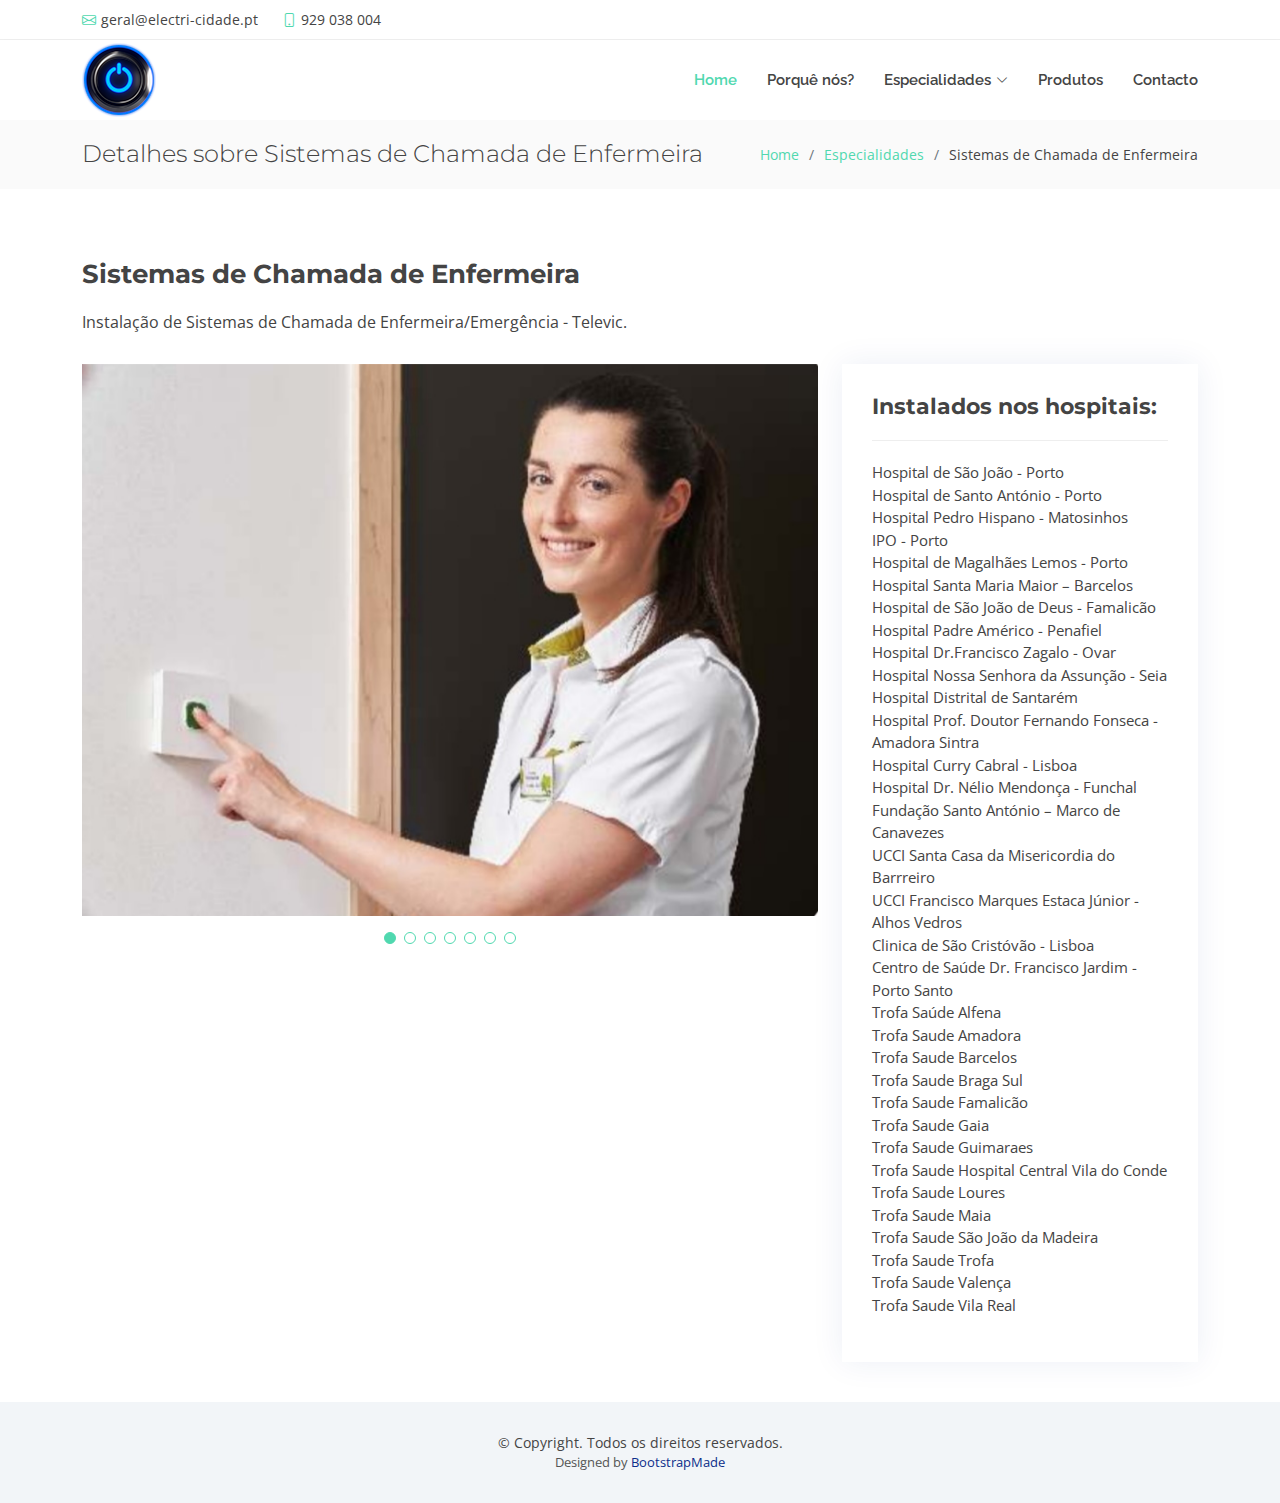
<file: chamadadeenfermeira.html>
<!DOCTYPE html>
<html lang="en">

<head>
  <meta charset="utf-8">
  <meta content="width=device-width, initial-scale=1.0" name="viewport">

  <title>Sistemas de Chamada de Enfermeira/Emergência</title>
  <meta content="" name="description">
  <meta content="" name="keywords">

  <!-- Favicons -->
  <link href="assets/img/favicon.png" rel="icon">
  <link href="assets/img/apple-touch-icon.png" rel="apple-touch-icon">

  <!-- Google Fonts -->
  <link href="https://fonts.googleapis.com/css?family=Open+Sans:300,300i,400,400i,700,700i|Raleway:300,400,500,700,800|Montserrat:300,400,700" rel="stylesheet">

  <!-- Vendor CSS Files -->
  <link href="assets/vendor/aos/aos.css" rel="stylesheet">
  <link href="assets/vendor/bootstrap/css/bootstrap.min.css" rel="stylesheet">
  <link href="assets/vendor/bootstrap-icons/bootstrap-icons.css" rel="stylesheet">
  <link href="assets/vendor/boxicons/css/boxicons.min.css" rel="stylesheet">
  <link href="assets/vendor/glightbox/css/glightbox.min.css" rel="stylesheet">
  <link href="assets/vendor/swiper/swiper-bundle.min.css" rel="stylesheet">

  <!-- Template Main CSS File -->
  <link href="assets/css/style.css" rel="stylesheet">

  <!-- =======================================================
  * Template Name: Reveal - v4.9.1
  * Template URL: https://bootstrapmade.com/reveal-bootstrap-corporate-template/
  * Author: BootstrapMade.com
  * License: https://bootstrapmade.com/license/
  ======================================================== -->
</head>

<body>

  <!-- ======= Top Bar ======= -->
  <section id="topbar" class="d-flex align-items-center">
    <div class="container d-flex justify-content-center justify-content-md-between">
      <div class="contact-info d-flex align-items-center">
        <i class="bi bi-envelope d-flex align-items-center"><a href="mailto:geral@electri-cidade.pt">geral@electri-cidade.pt</a></i>
        <i class="bi bi-phone d-flex align-items-center ms-4"><span>929 038 004</span></i>
      </div>
      <!--<div class="social-links d-none d-md-flex align-items-center">
        <a href="#" class="twitter"><i class="bi bi-twitter"></i></a>
        <a href="#" class="facebook"><i class="bi bi-facebook"></i></a>
        <a href="#" class="instagram"><i class="bi bi-instagram"></i></a>
        <a href="#" class="linkedin"><i class="bi bi-linkedin"></i></i></a>
      </div>-->
    </div>
  </section><!-- End Top Bar-->

  <!-- ======= Header ======= -->
  <header id="header" class="d-flex align-items-center">
    <div class="container d-flex justify-content-between">

      <div id="logo">
        <h1><a href="index.html"><img src="assets/img/logo.png" alt=""></a></h1>
        <!-- Uncomment below if you prefer to use an image logo -->
        <!-- <a href="index.html"><img src="assets/img/logo.png" alt=""><a href="index.html">Electri-<span>cidade</span></a></a>-->
      </div>

      <nav id="navbar" class="navbar">
        <ul>
          <li><a class="nav-link scrollto active" href="index.html">Home</a></li>
          <li><a class="nav-link scrollto" href="index.html#about">Porquê nós?</a></li>
          <li class="dropdown"><a href="index.html#services"><span>Especialidades</span> <i class="bi bi-chevron-down"></i></a>
            <ul>
              <li><a href="chamadadeenfermeira.html">Chamada de Enfermeira</a></li>
              <!--<li class="dropdown"><a href="#"><span>Deep Drop Down</span> <i class="bi bi-chevron-right"></i></a>
                <ul>
                  <li><a href="#">Deep Drop Down 1</a></li>
                  <li><a href="#">Deep Drop Down 2</a></li>
                  <li><a href="#">Deep Drop Down 3</a></li>
                  <li><a href="#">Deep Drop Down 4</a></li>
                  <li><a href="#">Deep Drop Down 5</a></li>
                </ul>-->
              </li>
              <li><a href="lavatoriocirurgico.html">Lavatório Cirúrgico</a></li>
              <li><a href="wallbox.html">WallBox (Carregamento de veículos elétricos)</a></li>
              <li><a href="ireletricas.html">Instalações e Reparações elétricas</a></li>
            </ul>
          <!--<li><a class="nav-link scrollto" href="#services">Serviços</a></li>-->
        <li><a class="nav-link scrollto " href="index.html#portfolio">Produtos</a></li>
          <!--<li><a class="nav-link scrollto" href="#team">Team</a></li>--> 
          </li>
          <li><a class="nav-link scrollto" href="index.html#contact">Contacto</a></li>
        </ul>
        <i class="bi bi-list mobile-nav-toggle"></i>
      </nav><!-- .navbar -->

    </div>
  </header><!-- End Header -->

  <main id="main">

    <!-- ======= Breadcrumbs Section ======= -->
    <section class="breadcrumbs">
      <div class="container">

        <div class="d-flex justify-content-between align-items-center">
          <h2>Detalhes sobre Sistemas de Chamada de Enfermeira</h2>
          <ol>
            <li><a href="index.html">Home</a></li>
            <li><a href="index.html#services">Especialidades</a></li>
            <li>Sistemas de Chamada de Enfermeira</li>
          </ol>
        </div>

      </div>
    </section><!-- Breadcrumbs Section -->

    <!-- ======= Portfolio Details Section ======= -->
    <section id="portfolio-details" class="portfolio-details">
      <div class="container">
        
        <div class="col-lg-12">
          <div class="portfolio-description">
            <h2>Sistemas de Chamada de Enfermeira</h2>
            <p>
              Instalação de Sistemas de Chamada de Enfermeira/Emergência - Televic.
            </p>
            
          </div>
        <div class="row gy-4">
          
          <div class="col-lg-8">
            <div class="portfolio-details-slider swiper">
              <div class="swiper-wrapper align-items-center">

                <div class="swiper-slide">
                  <img src="assets/img/cenf5.jpg" alt="">
                </div>

                <div class="swiper-slide">
                  <img src="assets/img/cenf6.jpg" alt="">
                </div>
                
                <div class="swiper-slide">
                  <img src="assets/img/cenf4.jpg" alt="">
                </div>
                
                <div class="swiper-slide">
                  <img src="assets/img/cenf3.jpg" alt="">
                </div>
                
                <div class="swiper-slide">
                  <img src="assets/img/cenf.jpg" alt="">
                </div>
                
                <div class="swiper-slide">
                  <img src="assets/img/cenf1.jpg" alt="">
                </div>
                
                <div class="swiper-slide">
                  <img src="assets/img/cenf2.jpg" alt="">
                </div>
              </div>
              <div class="swiper-pagination"></div>
            </div>
          </div>

          <div class="col-lg-4">
            <div class="portfolio-info">
              <h3>Instalados nos hospitais:</h3>
              <ul>
                <li><strong></strong><p>
                  Hospital de São João - Porto</p>
                  Hospital de Santo António - Porto</p>
                  Hospital Pedro Hispano - Matosinhos</p>
                  IPO - Porto</p>
                  Hospital de Magalhães Lemos - Porto</p>
                  Hospital Santa Maria Maior – Barcelos</p>
                  Hospital de São João de Deus - Famalicão</p>
                  Hospital Padre Américo - Penafiel</p>
                  Hospital Dr.Francisco Zagalo - Ovar</p>
                  Hospital Nossa Senhora da Assunção - Seia</p>
                  Hospital Distrital de Santarém</p>
                  Hospital Prof. Doutor Fernando Fonseca - Amadora Sintra</p>
                  Hospital Curry Cabral - Lisboa</p>
                  Hospital Dr. Nélio Mendonça - Funchal</p>
                  Fundação Santo António – Marco de Canavezes</p>
                  UCCI Santa Casa da Misericordia do Barrreiro</p>
                  UCCI Francisco Marques Estaca Júnior - Alhos Vedros</p>
                  Clinica de São Cristóvão - Lisboa</p>
                  Centro de Saúde Dr. Francisco Jardim - Porto Santo</p>
                  Trofa Saúde Alfena</p>
                  Trofa Saude Amadora</p>
                  Trofa Saude Barcelos</p>
                  Trofa Saude Braga Sul</p>
                  Trofa Saude Famalicão</p>
                  Trofa Saude Gaia</p>
                  Trofa Saude Guimaraes</p>
                  Trofa Saude Hospital Central Vila do Conde</p>
                  Trofa Saude Loures</p>
                  Trofa Saude Maia</p>
                  Trofa Saude São João da Madeira</p>
                  Trofa Saude Trofa</p>
                  Trofa Saude Valença</p>
                  Trofa Saude Vila Real</p></li>
                <!--<li><strong>Category</strong>: Web design</li>
                <li><strong>Client</strong>: ASU Company</li>
                <li><strong>Project date</strong>: 01 March, 2020</li>
                <li><strong>Project URL</strong>: <a href="#">www.example.com</a></li>-->
              </ul>
            </div>
            <!--<div class="portfolio-description">
              <h2>This is an example of portfolio detail</h2>
              <p>
                Autem ipsum nam porro corporis rerum. Quis eos dolorem eos itaque inventore commodi labore quia quia. Exercitationem repudiandae officiis neque suscipit non officia eaque itaque enim. Voluptatem officia accusantium nesciunt est omnis tempora consectetur dignissimos. Sequi nulla at esse enim cum deserunt eius.
              </p>
            </div>-->
          </div>

        </div>

      </div>
    </section><!-- End Portfolio Details Section -->

  </main><!-- End #main -->

  <!-- ======= Footer ======= -->
  <footer id="footer">
    <div class="container">
      <div class="copyright">
        &copy; Copyright. Todos os direitos reservados.
      </div>
      <div class="credits">
        <!--
        All the links in the footer should remain intact.
        You can delete the links only if you purchased the pro version.
        Licensing information: https://bootstrapmade.com/license/
        Purchase the pro version with working PHP/AJAX contact form: https://bootstrapmade.com/buy/?theme=Reveal
      -->
        Designed by <a href="https://bootstrapmade.com/">BootstrapMade</a>
      </div>
    </div>
  </footer><!-- End Footer -->

  <a href="#" class="back-to-top d-flex align-items-center justify-content-center"><i class="bi bi-arrow-up-short"></i></a>

  <!-- Vendor JS Files -->
  <script src="assets/vendor/aos/aos.js"></script>
  <script src="assets/vendor/bootstrap/js/bootstrap.bundle.min.js"></script>
  <script src="assets/vendor/glightbox/js/glightbox.min.js"></script>
  <script src="assets/vendor/isotope-layout/isotope.pkgd.min.js"></script>
  <script src="assets/vendor/swiper/swiper-bundle.min.js"></script>
  <script src="assets/vendor/php-email-form/validate.js"></script>

  <!-- Template Main JS File -->
  <script src="assets/js/main.js"></script>

</body>

</html>
</file>
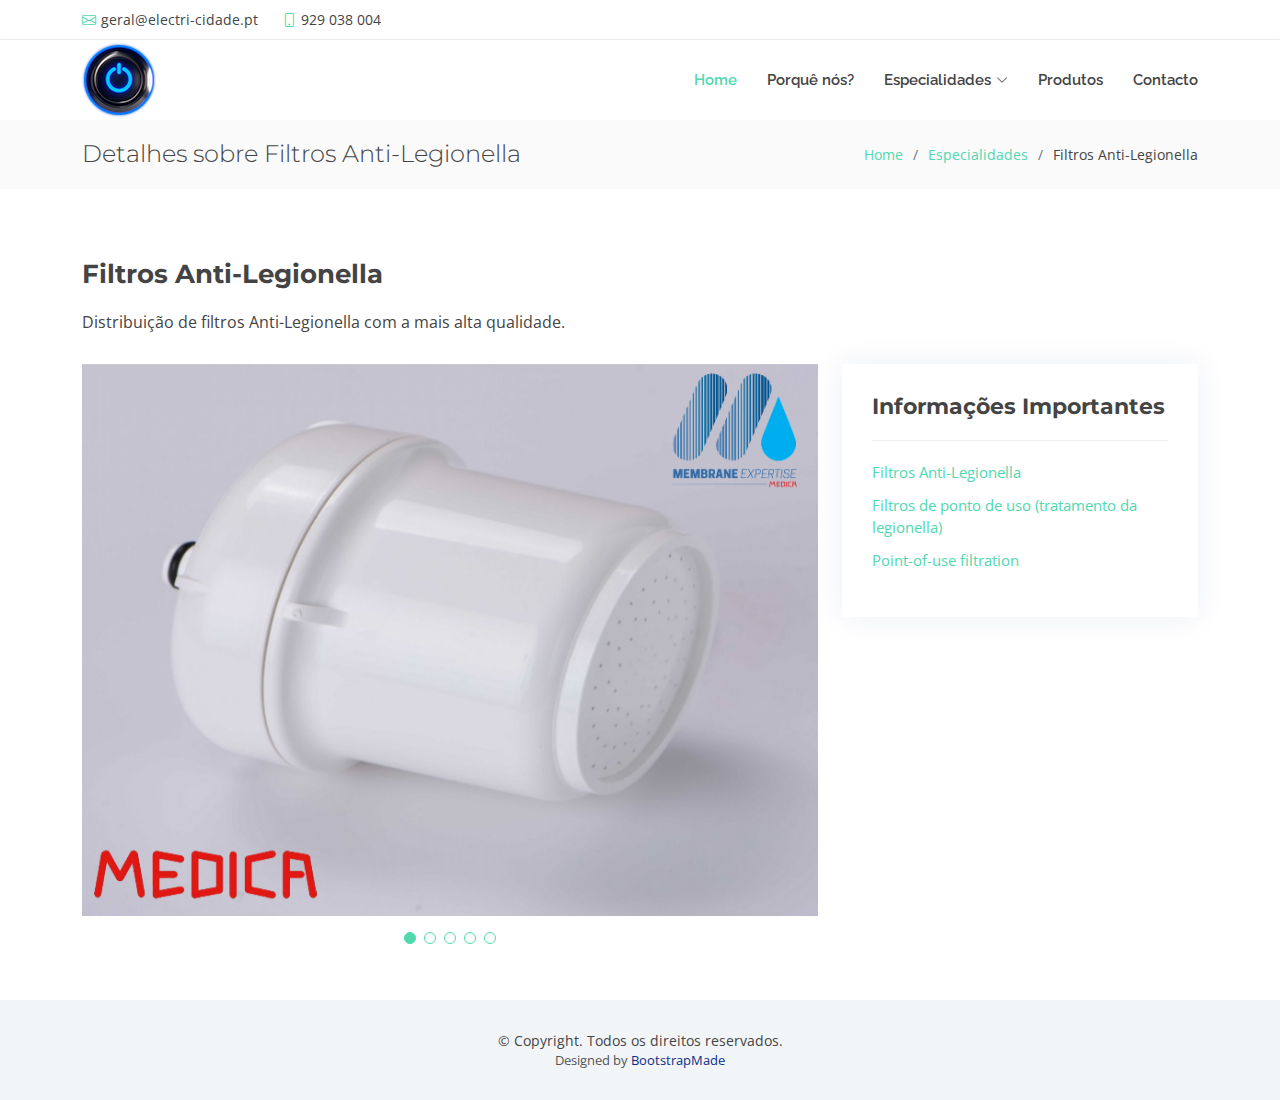
<file: filtrosantilegionella.html>
<!DOCTYPE html>
<html lang="en">

<head>
  <meta charset="utf-8">
  <meta content="width=device-width, initial-scale=1.0" name="viewport">

  <title>Filtros Anti-Legionella</title>
  <meta content="" name="description">
  <meta content="" name="keywords">

  <!-- Favicons -->
  <link href="assets/img/favicon.png" rel="icon">
  <link href="assets/img/apple-touch-icon.png" rel="apple-touch-icon">

  <!-- Google Fonts -->
  <link href="https://fonts.googleapis.com/css?family=Open+Sans:300,300i,400,400i,700,700i|Raleway:300,400,500,700,800|Montserrat:300,400,700" rel="stylesheet">

  <!-- Vendor CSS Files -->
  <link href="assets/vendor/aos/aos.css" rel="stylesheet">
  <link href="assets/vendor/bootstrap/css/bootstrap.min.css" rel="stylesheet">
  <link href="assets/vendor/bootstrap-icons/bootstrap-icons.css" rel="stylesheet">
  <link href="assets/vendor/boxicons/css/boxicons.min.css" rel="stylesheet">
  <link href="assets/vendor/glightbox/css/glightbox.min.css" rel="stylesheet">
  <link href="assets/vendor/swiper/swiper-bundle.min.css" rel="stylesheet">

  <!-- Template Main CSS File -->
  <link href="assets/css/style.css" rel="stylesheet">

  <!-- =======================================================
  * Template Name: Reveal - v4.9.1
  * Template URL: https://bootstrapmade.com/reveal-bootstrap-corporate-template/
  * Author: BootstrapMade.com
  * License: https://bootstrapmade.com/license/
  ======================================================== -->
</head>

<body>

  <!-- ======= Top Bar ======= -->
  <section id="topbar" class="d-flex align-items-center">
    <div class="container d-flex justify-content-center justify-content-md-between">
      <div class="contact-info d-flex align-items-center">
        <i class="bi bi-envelope d-flex align-items-center"><a href="mailto:geral@electri-cidade.pt">geral@electri-cidade.pt</a></i>
        <i class="bi bi-phone d-flex align-items-center ms-4"><span>929 038 004</span></i>
      </div>
      <!--<div class="social-links d-none d-md-flex align-items-center">
        <a href="#" class="twitter"><i class="bi bi-twitter"></i></a>
        <a href="#" class="facebook"><i class="bi bi-facebook"></i></a>
        <a href="#" class="instagram"><i class="bi bi-instagram"></i></a>
        <a href="#" class="linkedin"><i class="bi bi-linkedin"></i></i></a>
      </div>-->
    </div>
  </section><!-- End Top Bar-->

  <!-- ======= Header ======= -->
  <header id="header" class="d-flex align-items-center">
    <div class="container d-flex justify-content-between">

      <div id="logo">
        <h1><a href="index.html"><img src="assets/img/logo.png" alt=""></a></h1>
        <!-- Uncomment below if you prefer to use an image logo -->
        <!-- <a href="index.html"><img src="assets/img/logo.png" alt=""><a href="index.html">Electri-<span>cidade</span></a></a>-->
      </div>

      <nav id="navbar" class="navbar">
        <ul>
          <li><a class="nav-link scrollto active" href="index.html">Home</a></li>
          <li><a class="nav-link scrollto" href="index.html#about">Porquê nós?</a></li>
          <li class="dropdown"><a href="index.html#services"><span>Especialidades</span> <i class="bi bi-chevron-down"></i></a>
            <ul>
              <li><a href="chamadadeenfermeira.html">Chamada de Enfermeira</a></li>
              <!--<li class="dropdown"><a href="#"><span>Deep Drop Down</span> <i class="bi bi-chevron-right"></i></a>
                <ul>
                  <li><a href="#">Deep Drop Down 1</a></li>
                  <li><a href="#">Deep Drop Down 2</a></li>
                  <li><a href="#">Deep Drop Down 3</a></li>
                  <li><a href="#">Deep Drop Down 4</a></li>
                  <li><a href="#">Deep Drop Down 5</a></li>
                </ul>-->
              </li>
              <li><a href="lavatoriocirurgico.html">Lavatório Cirúrgico</a></li>
              <li><a href="filtrosantilegionella.html">Filtros Anti-Legionella</a></li>
              <li><a href="wallbox.html">WallBox (Carregamento de veículos elétricos)</a></li>
              <li><a href="ireletricas.html">Instalações e Reparações elétricas</a></li>
            </ul>
          <!--<li><a class="nav-link scrollto" href="#services">Serviços</a></li>-->
        <li><a class="nav-link scrollto " href="index.html#portfolio">Produtos</a></li>
          <!--<li><a class="nav-link scrollto" href="#team">Team</a></li>--> 
          </li>
          <li><a class="nav-link scrollto" href="index.html#contact">Contacto</a></li>
        </ul>
        <i class="bi bi-list mobile-nav-toggle"></i>
      </nav><!-- .navbar -->

    </div>
  </header><!-- End Header -->

  <main id="main">

    <!-- ======= Breadcrumbs Section ======= -->
    <section class="breadcrumbs">
      <div class="container">

        <div class="d-flex justify-content-between align-items-center">
          <h2>Detalhes sobre Filtros Anti-Legionella</h2>
          <ol>
            <li><a href="index.html">Home</a></li>
            <li><a href="index.html#services">Especialidades</a></li>
            <li>Filtros Anti-Legionella</li>
          </ol>
        </div>

      </div>
    </section><!-- Breadcrumbs Section -->

    <!-- ======= Portfolio Details Section ======= -->
    <section id="portfolio-details" class="portfolio-details">
      <div class="container">
        
        <div class="col-lg-12">
          <div class="portfolio-description">
            <h2>Filtros Anti-Legionella</h2>
            <p>
              Distribuição de filtros Anti-Legionella com a mais alta qualidade.
            </p>
            
          </div>
        <div class="row gy-4">
          
          <div class="col-lg-8">
            <div class="portfolio-details-slider swiper">
              <div class="swiper-wrapper align-items-center">

                <div class="swiper-slide">
                  <img src="assets/img/lc7.png" alt="">
                </div>

                <div class="swiper-slide">
                  <img src="assets/img/lc8.png" alt="">
                </div>
                
                <div class="swiper-slide">
                  <img src="assets/img/lc4.png" alt="">
                </div>

                <div class="swiper-slide">
                  <img src="assets/img/lc5.png" alt="">
                </div>

                <div class="swiper-slide">
                  <img src="assets/img/lc6.png" alt="">
                </div>
              </div>
              <div class="swiper-pagination"></div>
            </div>
          </div>

          <div class="col-lg-4">
            <div class="portfolio-info">
              <h3>Informações Importantes</h3>
              <ul>
                <li><a href="/assets/img/filtosantilegionella.pdf" target="_blank"><strong></strong><p>Filtros Anti-Legionella</p>
                <li><a href="/assets/img/medica.pdf" target="_blank"><strong></strong><p>Filtros de ponto de uso (tratamento da legionella)</p>
                <li><a href="/assets/img/mediapure.pdf" target="_blank"><strong></strong><p>Point-of-use filtration</p>
                </a>
                </li>
                <!--<li><strong>Category</strong>: Web design</li>
                <li><strong>Client</strong>: ASU Company</li>
                <li><strong>Project date</strong>: 01 March, 2020</li>
                <li><strong>Project URL</strong>: <a href="#">www.example.com</a></li>-->
              </ul>
            </div>
            <!--<div class="portfolio-description">
              <h2>This is an example of portfolio detail</h2>
              <p>
                Autem ipsum nam porro corporis rerum. Quis eos dolorem eos itaque inventore commodi labore quia quia. Exercitationem repudiandae officiis neque suscipit non officia eaque itaque enim. Voluptatem officia accusantium nesciunt est omnis tempora consectetur dignissimos. Sequi nulla at esse enim cum deserunt eius.
              </p>
            </div>-->
          </div>

        </div>

      </div>
    </section><!-- End Portfolio Details Section -->

  </main><!-- End #main -->

  <!-- ======= Footer ======= -->
  <footer id="footer">
    <div class="container">
      <div class="copyright">
        &copy; Copyright. Todos os direitos reservados.
      </div>
      <div class="credits">
        <!--
        All the links in the footer should remain intact.
        You can delete the links only if you purchased the pro version.
        Licensing information: https://bootstrapmade.com/license/
        Purchase the pro version with working PHP/AJAX contact form: https://bootstrapmade.com/buy/?theme=Reveal
      -->
        Designed by <a href="https://bootstrapmade.com/">BootstrapMade</a>
      </div>
    </div>
  </footer><!-- End Footer -->

  <a href="#" class="back-to-top d-flex align-items-center justify-content-center"><i class="bi bi-arrow-up-short"></i></a>

  <!-- Vendor JS Files -->
  <script src="assets/vendor/aos/aos.js"></script>
  <script src="assets/vendor/bootstrap/js/bootstrap.bundle.min.js"></script>
  <script src="assets/vendor/glightbox/js/glightbox.min.js"></script>
  <script src="assets/vendor/isotope-layout/isotope.pkgd.min.js"></script>
  <script src="assets/vendor/swiper/swiper-bundle.min.js"></script>
  <script src="assets/vendor/php-email-form/validate.js"></script>

  <!-- Template Main JS File -->
  <script src="assets/js/main.js"></script>

</body>

</html>
</file>
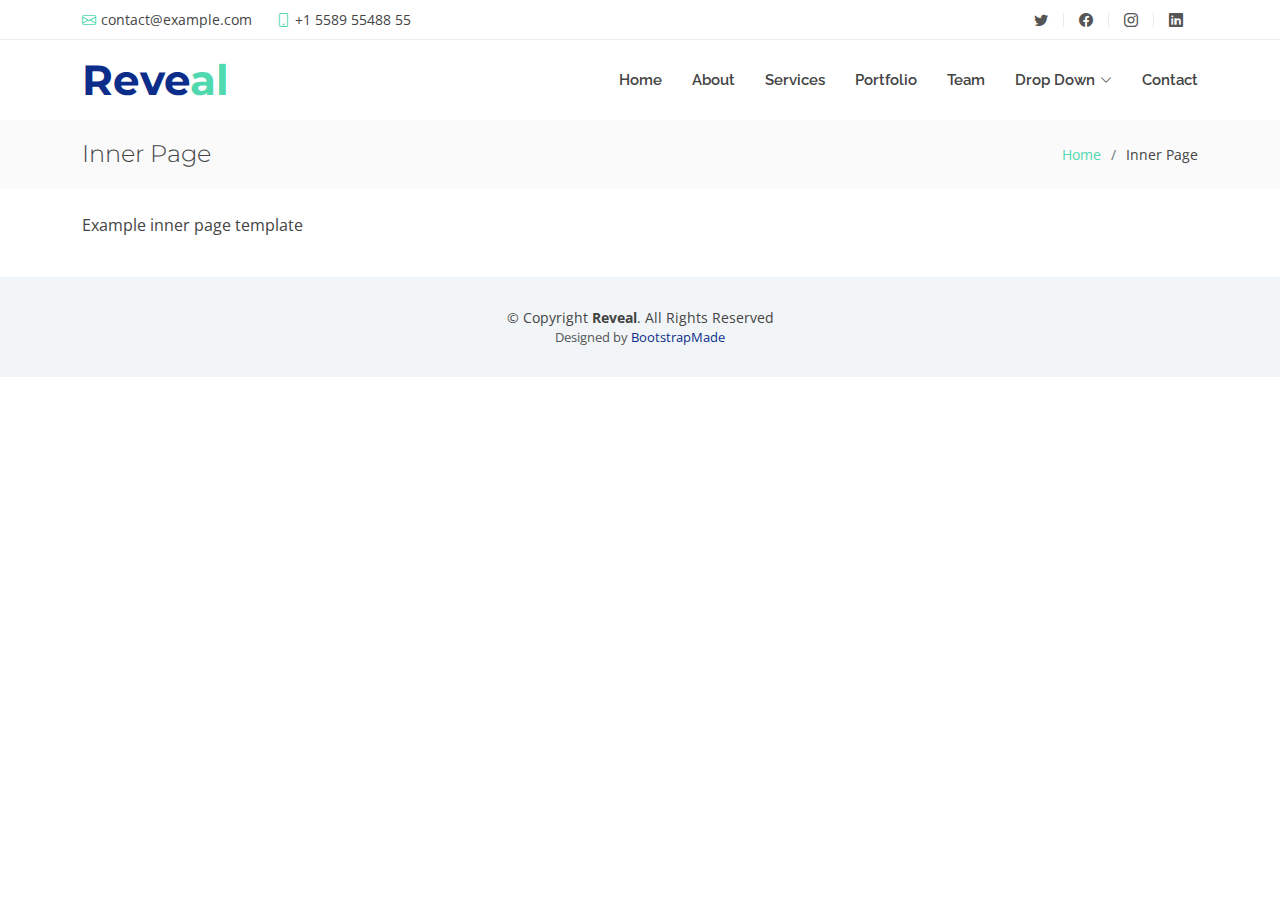
<file: inner-page.html>
<!DOCTYPE html>
<html lang="en">

<head>
  <meta charset="utf-8">
  <meta content="width=device-width, initial-scale=1.0" name="viewport">

  <title>Inner Page - Reveal Bootstrap Template</title>
  <meta content="" name="description">
  <meta content="" name="keywords">

  <!-- Favicons -->
  <link href="assets/img/favicon.png" rel="icon">
  <link href="assets/img/apple-touch-icon.png" rel="apple-touch-icon">

  <!-- Google Fonts -->
  <link href="https://fonts.googleapis.com/css?family=Open+Sans:300,300i,400,400i,700,700i|Raleway:300,400,500,700,800|Montserrat:300,400,700" rel="stylesheet">

  <!-- Vendor CSS Files -->
  <link href="assets/vendor/aos/aos.css" rel="stylesheet">
  <link href="assets/vendor/bootstrap/css/bootstrap.min.css" rel="stylesheet">
  <link href="assets/vendor/bootstrap-icons/bootstrap-icons.css" rel="stylesheet">
  <link href="assets/vendor/boxicons/css/boxicons.min.css" rel="stylesheet">
  <link href="assets/vendor/glightbox/css/glightbox.min.css" rel="stylesheet">
  <link href="assets/vendor/swiper/swiper-bundle.min.css" rel="stylesheet">

  <!-- Template Main CSS File -->
  <link href="assets/css/style.css" rel="stylesheet">

  <!-- =======================================================
  * Template Name: Reveal - v4.9.1
  * Template URL: https://bootstrapmade.com/reveal-bootstrap-corporate-template/
  * Author: BootstrapMade.com
  * License: https://bootstrapmade.com/license/
  ======================================================== -->
</head>

<body>

  <!-- ======= Top Bar ======= -->
  <section id="topbar" class="d-flex align-items-center">
    <div class="container d-flex justify-content-center justify-content-md-between">
      <div class="contact-info d-flex align-items-center">
        <i class="bi bi-envelope d-flex align-items-center"><a href="mailto:contact@example.com">contact@example.com</a></i>
        <i class="bi bi-phone d-flex align-items-center ms-4"><span>+1 5589 55488 55</span></i>
      </div>
      <div class="social-links d-none d-md-flex align-items-center">
        <a href="#" class="twitter"><i class="bi bi-twitter"></i></a>
        <a href="#" class="facebook"><i class="bi bi-facebook"></i></a>
        <a href="#" class="instagram"><i class="bi bi-instagram"></i></a>
        <a href="#" class="linkedin"><i class="bi bi-linkedin"></i></i></a>
      </div>
    </div>
  </section><!-- End Top Bar-->

  <!-- ======= Header ======= -->
  <header id="header" class="d-flex align-items-center">
    <div class="container d-flex justify-content-between">

      <div id="logo">
        <h1><a href="index.html">Reve<span>al</span></a></h1>
        <!-- Uncomment below if you prefer to use an image logo -->
        <!-- <a href="index.html"><img src="assets/img/logo.png" alt=""></a>-->
      </div>

      <nav id="navbar" class="navbar">
        <ul>
          <li><a class="nav-link scrollto " href="#hero">Home</a></li>
          <li><a class="nav-link scrollto" href="#about">About</a></li>
          <li><a class="nav-link scrollto" href="#services">Services</a></li>
          <li><a class="nav-link scrollto " href="#portfolio">Portfolio</a></li>
          <li><a class="nav-link scrollto" href="#team">Team</a></li>
          <li class="dropdown"><a href="#"><span>Drop Down</span> <i class="bi bi-chevron-down"></i></a>
            <ul>
              <li><a href="#">Drop Down 1</a></li>
              <li class="dropdown"><a href="#"><span>Deep Drop Down</span> <i class="bi bi-chevron-right"></i></a>
                <ul>
                  <li><a href="#">Deep Drop Down 1</a></li>
                  <li><a href="#">Deep Drop Down 2</a></li>
                  <li><a href="#">Deep Drop Down 3</a></li>
                  <li><a href="#">Deep Drop Down 4</a></li>
                  <li><a href="#">Deep Drop Down 5</a></li>
                </ul>
              </li>
              <li><a href="#">Drop Down 2</a></li>
              <li><a href="#">Drop Down 3</a></li>
              <li><a href="#">Drop Down 4</a></li>
            </ul>
          </li>
          <li><a class="nav-link scrollto" href="#contact">Contact</a></li>
        </ul>
        <i class="bi bi-list mobile-nav-toggle"></i>
      </nav><!-- .navbar -->

    </div>
  </header><!-- End Header -->

  <main id="main">

    <!-- ======= Breadcrumbs Section ======= -->
    <section class="breadcrumbs">
      <div class="container">

        <div class="d-flex justify-content-between align-items-center">
          <h2>Inner Page</h2>
          <ol>
            <li><a href="index.html">Home</a></li>
            <li>Inner Page</li>
          </ol>
        </div>

      </div>
    </section><!-- End Breadcrumbs Section -->

    <section class="inner-page pt-4">
      <div class="container">
        <p>
          Example inner page template
        </p>
      </div>
    </section>

  </main><!-- End #main -->

  <!-- ======= Footer ======= -->
  <footer id="footer">
    <div class="container">
      <div class="copyright">
        &copy; Copyright <strong>Reveal</strong>. All Rights Reserved
      </div>
      <div class="credits">
        <!--
        All the links in the footer should remain intact.
        You can delete the links only if you purchased the pro version.
        Licensing information: https://bootstrapmade.com/license/
        Purchase the pro version with working PHP/AJAX contact form: https://bootstrapmade.com/buy/?theme=Reveal
      -->
        Designed by <a href="https://bootstrapmade.com/">BootstrapMade</a>
      </div>
    </div>
  </footer><!-- End Footer -->

  <a href="#" class="back-to-top d-flex align-items-center justify-content-center"><i class="bi bi-arrow-up-short"></i></a>

  <!-- Vendor JS Files -->
  <script src="assets/vendor/aos/aos.js"></script>
  <script src="assets/vendor/bootstrap/js/bootstrap.bundle.min.js"></script>
  <script src="assets/vendor/glightbox/js/glightbox.min.js"></script>
  <script src="assets/vendor/isotope-layout/isotope.pkgd.min.js"></script>
  <script src="assets/vendor/swiper/swiper-bundle.min.js"></script>
  <script src="assets/vendor/php-email-form/validate.js"></script>

  <!-- Template Main JS File -->
  <script src="assets/js/main.js"></script>

</body>

</html>
</file>
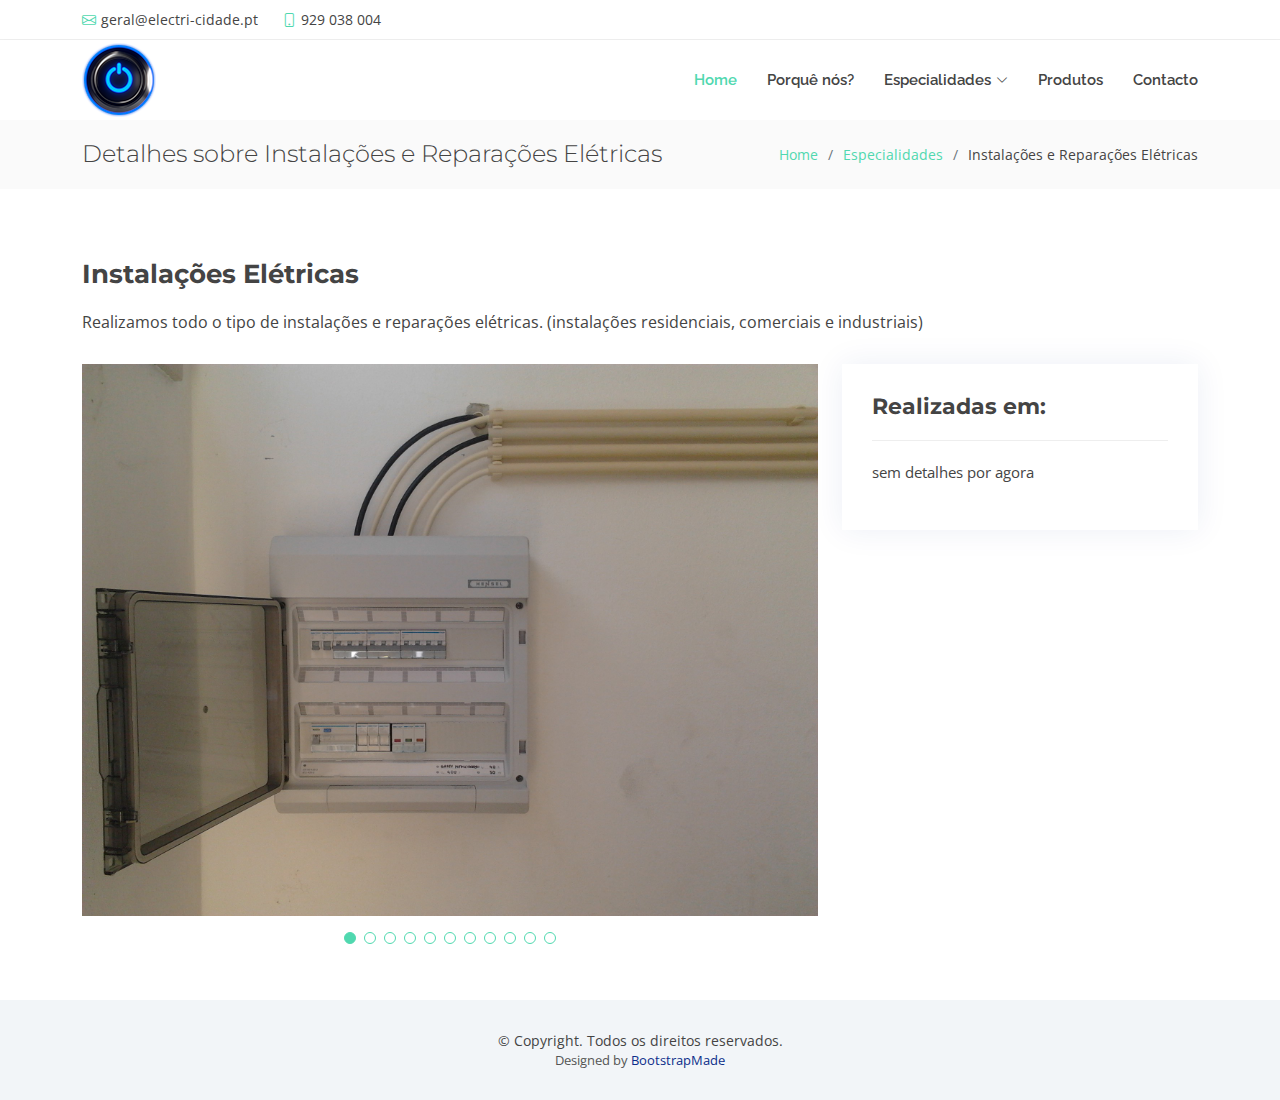
<file: ireletricas.html>
<!DOCTYPE html>
<html lang="en">

<head>
  <meta charset="utf-8">
  <meta content="width=device-width, initial-scale=1.0" name="viewport">

  <title>Sistemas de Chamada de Enfermeira</title>
  <meta content="" name="description">
  <meta content="" name="keywords">

  <!-- Favicons -->
  <link href="assets/img/favicon.png" rel="icon">
  <link href="assets/img/apple-touch-icon.png" rel="apple-touch-icon">

  <!-- Google Fonts -->
  <link href="https://fonts.googleapis.com/css?family=Open+Sans:300,300i,400,400i,700,700i|Raleway:300,400,500,700,800|Montserrat:300,400,700" rel="stylesheet">

  <!-- Vendor CSS Files -->
  <link href="assets/vendor/aos/aos.css" rel="stylesheet">
  <link href="assets/vendor/bootstrap/css/bootstrap.min.css" rel="stylesheet">
  <link href="assets/vendor/bootstrap-icons/bootstrap-icons.css" rel="stylesheet">
  <link href="assets/vendor/boxicons/css/boxicons.min.css" rel="stylesheet">
  <link href="assets/vendor/glightbox/css/glightbox.min.css" rel="stylesheet">
  <link href="assets/vendor/swiper/swiper-bundle.min.css" rel="stylesheet">

  <!-- Template Main CSS File -->
  <link href="assets/css/style.css" rel="stylesheet">

  <!-- =======================================================
  * Template Name: Reveal - v4.9.1
  * Template URL: https://bootstrapmade.com/reveal-bootstrap-corporate-template/
  * Author: BootstrapMade.com
  * License: https://bootstrapmade.com/license/
  ======================================================== -->
</head>

<body>

  <!-- ======= Top Bar ======= -->
  <section id="topbar" class="d-flex align-items-center">
    <div class="container d-flex justify-content-center justify-content-md-between">
      <div class="contact-info d-flex align-items-center">
        <i class="bi bi-envelope d-flex align-items-center"><a href="mailto:geral@electri-cidade.pt">geral@electri-cidade.pt</a></i>
        <i class="bi bi-phone d-flex align-items-center ms-4"><span>929 038 004</span></i>
      </div>
      <!--<div class="social-links d-none d-md-flex align-items-center">
        <a href="#" class="twitter"><i class="bi bi-twitter"></i></a>
        <a href="#" class="facebook"><i class="bi bi-facebook"></i></a>
        <a href="#" class="instagram"><i class="bi bi-instagram"></i></a>
        <a href="#" class="linkedin"><i class="bi bi-linkedin"></i></i></a>
      </div>-->
    </div>
  </section><!-- End Top Bar-->

  <!-- ======= Header ======= -->
  <header id="header" class="d-flex align-items-center">
    <div class="container d-flex justify-content-between">

      <div id="logo">
        <h1><a href="index.html"><img src="assets/img/logo.png" alt=""></a></h1>
        <!-- Uncomment below if you prefer to use an image logo -->
        <!-- <a href="index.html"><img src="assets/img/logo.png" alt=""><a href="index.html">Electri-<span>cidade</span></a></a>-->
      </div>

      <nav id="navbar" class="navbar">
        <ul>
          <li><a class="nav-link scrollto active" href="index.html">Home</a></li>
          <li><a class="nav-link scrollto" href="index.html#about">Porquê nós?</a></li>
          <li class="dropdown"><a href="index.html#services"><span>Especialidades</span> <i class="bi bi-chevron-down"></i></a>
            <ul>
              <li><a href="chamadadeenfermeira.html">Chamada de Enfermeira</a></li>
              <!--<li class="dropdown"><a href="#"><span>Deep Drop Down</span> <i class="bi bi-chevron-right"></i></a>
                <ul>
                  <li><a href="#">Deep Drop Down 1</a></li>
                  <li><a href="#">Deep Drop Down 2</a></li>
                  <li><a href="#">Deep Drop Down 3</a></li>
                  <li><a href="#">Deep Drop Down 4</a></li>
                  <li><a href="#">Deep Drop Down 5</a></li>
                </ul>-->
              </li>
              <li><a href="lavatoriocirurgico.html">Lavatório Cirúrgico</a></li>
              <li><a href="filtrosantilegionella.html">Filtros Anti-Legionella</a></li>
              <li><a href="wallbox.html">WallBox (Carregamento de veículos elétricos)</a></li>
              <li><a href="ireletricas.html">Instalações e Reparações elétricas</a></li>
            </ul>
          <!--<li><a class="nav-link scrollto" href="#services">Serviços</a></li>-->
        <li><a class="nav-link scrollto " href="index.html#portfolio">Produtos</a></li>
          <!--<li><a class="nav-link scrollto" href="#team">Team</a></li>--> 
          </li>
          <li><a class="nav-link scrollto" href="index.html#contact">Contacto</a></li>
        </ul>
        <i class="bi bi-list mobile-nav-toggle"></i>
      </nav><!-- .navbar -->

    </div>
  </header><!-- End Header -->

  <main id="main">

    <!-- ======= Breadcrumbs Section ======= -->
    <section class="breadcrumbs">
      <div class="container">

        <div class="d-flex justify-content-between align-items-center">
          <h2>Detalhes sobre Instalações e Reparações Elétricas</h2>
          <ol>
            <li><a href="index.html">Home</a></li>
            <li><a href="index.html#services">Especialidades</a></li>
            <li>Instalações e Reparações Elétricas</li>
          </ol>
        </div>

      </div>
    </section><!-- Breadcrumbs Section -->

    <!-- ======= Portfolio Details Section ======= -->
    <section id="portfolio-details" class="portfolio-details">
      <div class="container">
        
        <div class="col-lg-12">
          <div class="portfolio-description">
            <h2>Instalações Elétricas</h2>
            <p>
              Realizamos todo o tipo de instalações e reparações elétricas. (instalações residenciais, comerciais e industriais)
            </p>
            
          </div>
        <div class="row gy-4">
          
          <div class="col-lg-8">
            <div class="portfolio-details-slider swiper">
              <div class="swiper-wrapper align-items-center">

                <div class="swiper-slide">
                  <img src="assets/img/i.jpg" alt="">
                </div>
                
                <div class="swiper-slide">
                  <img src="assets/img/i.png" alt="">
                </div>
                
                <div class="swiper-slide">
                  <img src="assets/img/i2.png" alt="">
                </div>
                
                <div class="swiper-slide">
                  <img src="assets/img/i1.jpg" alt="">
                </div>
                
                <div class="swiper-slide">
                  <img src="assets/img/i4.png" alt="">
                </div>
                
                <div class="swiper-slide">
                  <img src="assets/img/i3.jpg" alt="">
                </div>
                
                <div class="swiper-slide">
                  <img src="assets/img/ce.jpg" alt="">
                </div>
                
                <div class="swiper-slide">
                  <img src="assets/img/ce2.jpg" alt="">
                </div>
                
                <div class="swiper-slide">
                  <img src="assets/img/ce5.jpg" alt="">
                </div>
                
                <div class="swiper-slide">
                  <img src="assets/img/ce4.jpg" alt="">
                </div>
                
                <div class="swiper-slide">
                  <img src="assets/img/ce7.jpg" alt="">
                </div>

              </div>
              <div class="swiper-pagination"></div>
            </div>
          </div>

          <div class="col-lg-4">
            <div class="portfolio-info">
              <h3>Realizadas em:</h3>
              <ul>
                <li><strong></strong><p>
                  sem detalhes por agora</p></li>
                <!--<li><strong>Category</strong>: Web design</li>
                <li><strong>Client</strong>: ASU Company</li>
                <li><strong>Project date</strong>: 01 March, 2020</li>
                <li><strong>Project URL</strong>: <a href="#">www.example.com</a></li>-->
              </ul>
            </div>
            <!--<div class="portfolio-description">
              <h2>This is an example of portfolio detail</h2>
              <p>
                Autem ipsum nam porro corporis rerum. Quis eos dolorem eos itaque inventore commodi labore quia quia. Exercitationem repudiandae officiis neque suscipit non officia eaque itaque enim. Voluptatem officia accusantium nesciunt est omnis tempora consectetur dignissimos. Sequi nulla at esse enim cum deserunt eius.
              </p>
            </div>-->
          </div>

        </div>

      </div>
    </section><!-- End Portfolio Details Section -->

  </main><!-- End #main -->

  <!-- ======= Footer ======= -->
  <footer id="footer">
    <div class="container">
      <div class="copyright">
        &copy; Copyright. Todos os direitos reservados.
      </div>
      <div class="credits">
        <!--
        All the links in the footer should remain intact.
        You can delete the links only if you purchased the pro version.
        Licensing information: https://bootstrapmade.com/license/
        Purchase the pro version with working PHP/AJAX contact form: https://bootstrapmade.com/buy/?theme=Reveal
      -->
        Designed by <a href="https://bootstrapmade.com/">BootstrapMade</a>
      </div>
    </div>
  </footer><!-- End Footer -->

  <a href="#" class="back-to-top d-flex align-items-center justify-content-center"><i class="bi bi-arrow-up-short"></i></a>

  <!-- Vendor JS Files -->
  <script src="assets/vendor/aos/aos.js"></script>
  <script src="assets/vendor/bootstrap/js/bootstrap.bundle.min.js"></script>
  <script src="assets/vendor/glightbox/js/glightbox.min.js"></script>
  <script src="assets/vendor/isotope-layout/isotope.pkgd.min.js"></script>
  <script src="assets/vendor/swiper/swiper-bundle.min.js"></script>
  <script src="assets/vendor/php-email-form/validate.js"></script>

  <!-- Template Main JS File -->
  <script src="assets/js/main.js"></script>

</body>

</html>
</file>
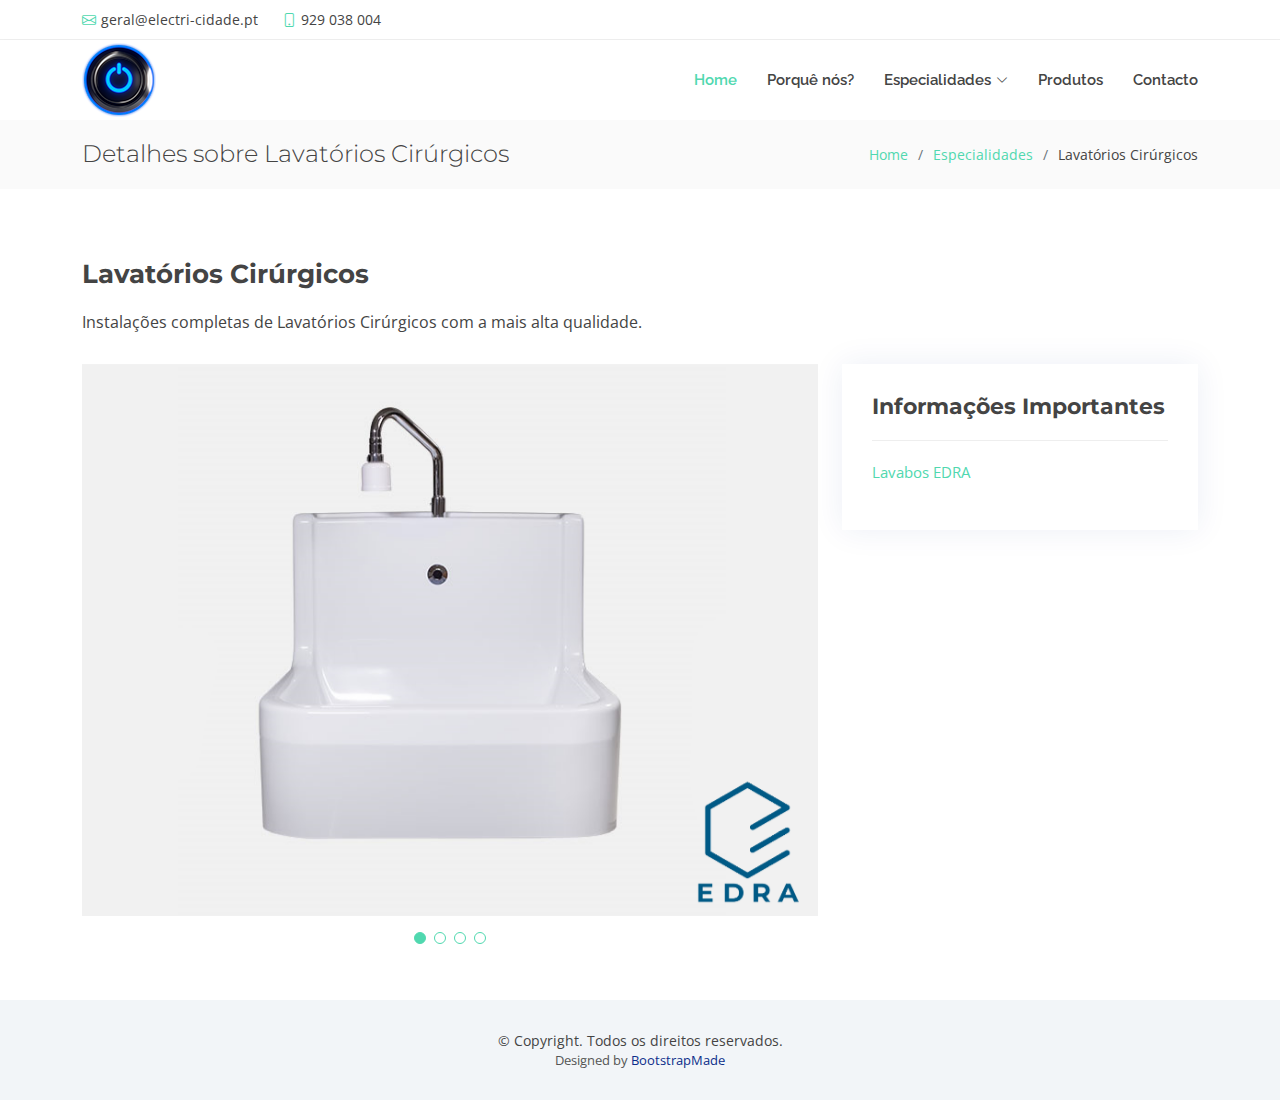
<file: lavatoriocirurgico.html>
<!DOCTYPE html>
<html lang="en">

<head>
  <meta charset="utf-8">
  <meta content="width=device-width, initial-scale=1.0" name="viewport">

  <title>Lavatórios Cirúrgicos</title>
  <meta content="" name="description">
  <meta content="" name="keywords">

  <!-- Favicons -->
  <link href="assets/img/favicon.png" rel="icon">
  <link href="assets/img/apple-touch-icon.png" rel="apple-touch-icon">

  <!-- Google Fonts -->
  <link href="https://fonts.googleapis.com/css?family=Open+Sans:300,300i,400,400i,700,700i|Raleway:300,400,500,700,800|Montserrat:300,400,700" rel="stylesheet">

  <!-- Vendor CSS Files -->
  <link href="assets/vendor/aos/aos.css" rel="stylesheet">
  <link href="assets/vendor/bootstrap/css/bootstrap.min.css" rel="stylesheet">
  <link href="assets/vendor/bootstrap-icons/bootstrap-icons.css" rel="stylesheet">
  <link href="assets/vendor/boxicons/css/boxicons.min.css" rel="stylesheet">
  <link href="assets/vendor/glightbox/css/glightbox.min.css" rel="stylesheet">
  <link href="assets/vendor/swiper/swiper-bundle.min.css" rel="stylesheet">

  <!-- Template Main CSS File -->
  <link href="assets/css/style.css" rel="stylesheet">

  <!-- =======================================================
  * Template Name: Reveal - v4.9.1
  * Template URL: https://bootstrapmade.com/reveal-bootstrap-corporate-template/
  * Author: BootstrapMade.com
  * License: https://bootstrapmade.com/license/
  ======================================================== -->
</head>

<body>

  <!-- ======= Top Bar ======= -->
  <section id="topbar" class="d-flex align-items-center">
    <div class="container d-flex justify-content-center justify-content-md-between">
      <div class="contact-info d-flex align-items-center">
        <i class="bi bi-envelope d-flex align-items-center"><a href="mailto:geral@electri-cidade.pt">geral@electri-cidade.pt</a></i>
        <i class="bi bi-phone d-flex align-items-center ms-4"><span>929 038 004</span></i>
      </div>
      <!--<div class="social-links d-none d-md-flex align-items-center">
        <a href="#" class="twitter"><i class="bi bi-twitter"></i></a>
        <a href="#" class="facebook"><i class="bi bi-facebook"></i></a>
        <a href="#" class="instagram"><i class="bi bi-instagram"></i></a>
        <a href="#" class="linkedin"><i class="bi bi-linkedin"></i></i></a>
      </div>-->
    </div>
  </section><!-- End Top Bar-->

  <!-- ======= Header ======= -->
  <header id="header" class="d-flex align-items-center">
    <div class="container d-flex justify-content-between">

      <div id="logo">
        <h1><a href="index.html"><img src="assets/img/logo.png" alt=""></a></h1>
        <!-- Uncomment below if you prefer to use an image logo -->
        <!-- <a href="index.html"><img src="assets/img/logo.png" alt=""><a href="index.html">Electri-<span>cidade</span></a></a>-->
      </div>

      <nav id="navbar" class="navbar">
        <ul>
          <li><a class="nav-link scrollto active" href="index.html">Home</a></li>
          <li><a class="nav-link scrollto" href="index.html#about">Porquê nós?</a></li>
          <li class="dropdown"><a href="index.html#services"><span>Especialidades</span> <i class="bi bi-chevron-down"></i></a>
            <ul>
              <li><a href="chamadadeenfermeira.html">Chamada de Enfermeira</a></li>
              <!--<li class="dropdown"><a href="#"><span>Deep Drop Down</span> <i class="bi bi-chevron-right"></i></a>
                <ul>
                  <li><a href="#">Deep Drop Down 1</a></li>
                  <li><a href="#">Deep Drop Down 2</a></li>
                  <li><a href="#">Deep Drop Down 3</a></li>
                  <li><a href="#">Deep Drop Down 4</a></li>
                  <li><a href="#">Deep Drop Down 5</a></li>
                </ul>-->
              </li>
              <li><a href="lavatoriocirurgico.html">Lavatório Cirúrgico</a></li>
              <li><a href="filtrosantilegionella.html">Filtros Anti-Legionella</a></li>
              <li><a href="wallbox.html">WallBox (Carregamento de veículos elétricos)</a></li>
              <li><a href="ireletricas.html">Instalações e Reparações elétricas</a></li>
            </ul>
          <!--<li><a class="nav-link scrollto" href="#services">Serviços</a></li>-->
        <li><a class="nav-link scrollto " href="index.html#portfolio">Produtos</a></li>
          <!--<li><a class="nav-link scrollto" href="#team">Team</a></li>--> 
          </li>
          <li><a class="nav-link scrollto" href="index.html#contact">Contacto</a></li>
        </ul>
        <i class="bi bi-list mobile-nav-toggle"></i>
      </nav><!-- .navbar -->

    </div>
  </header><!-- End Header -->

  <main id="main">

    <!-- ======= Breadcrumbs Section ======= -->
    <section class="breadcrumbs">
      <div class="container">

        <div class="d-flex justify-content-between align-items-center">
          <h2>Detalhes sobre Lavatórios Cirúrgicos</h2>
          <ol>
            <li><a href="index.html">Home</a></li>
            <li><a href="index.html#services">Especialidades</a></li>
            <li>Lavatórios Cirúrgicos</li>
          </ol>
        </div>

      </div>
    </section><!-- Breadcrumbs Section -->

    <!-- ======= Portfolio Details Section ======= -->
    <section id="portfolio-details" class="portfolio-details">
      <div class="container">
        
        <div class="col-lg-12">
          <div class="portfolio-description">
            <h2>Lavatórios Cirúrgicos</h2>
            <p>
              Instalações completas de Lavatórios Cirúrgicos com a mais alta qualidade.
            </p>
            
          </div>
        <div class="row gy-4">
          
          <div class="col-lg-8">
            <div class="portfolio-details-slider swiper">
              <div class="swiper-wrapper align-items-center">

                <div class="swiper-slide">
                  <img src="assets/img/lc1.png" alt="">
                </div>

                <div class="swiper-slide">
                  <img src="assets/img/lc2.png" alt="">
                </div>
                
                <div class="swiper-slide">
                  <img src="assets/img/lc.png" alt="">
                </div>
                
                <div class="swiper-slide">
                  <img src="assets/img/lc3.png" alt="">
                </div>

              </div>
              <div class="swiper-pagination"></div>
            </div>
          </div>

          <div class="col-lg-4">
            <div class="portfolio-info">
              <h3>Informações Importantes</h3>
              <ul>
                <li><a href="/assets/img/lavabo edra.pdf" target="_blank"><strong></strong><p>Lavabos EDRA</p>
                </a>
                </li>
                <!--<li><strong>Category</strong>: Web design</li>
                <li><strong>Client</strong>: ASU Company</li>
                <li><strong>Project date</strong>: 01 March, 2020</li>
                <li><strong>Project URL</strong>: <a href="#">www.example.com</a></li>-->
              </ul>
            </div>
            <!--<div class="portfolio-description">
              <h2>This is an example of portfolio detail</h2>
              <p>
                Autem ipsum nam porro corporis rerum. Quis eos dolorem eos itaque inventore commodi labore quia quia. Exercitationem repudiandae officiis neque suscipit non officia eaque itaque enim. Voluptatem officia accusantium nesciunt est omnis tempora consectetur dignissimos. Sequi nulla at esse enim cum deserunt eius.
              </p>
            </div>-->
          </div>

        </div>

      </div>
    </section><!-- End Portfolio Details Section -->

  </main><!-- End #main -->

  <!-- ======= Footer ======= -->
  <footer id="footer">
    <div class="container">
      <div class="copyright">
        &copy; Copyright. Todos os direitos reservados.
      </div>
      <div class="credits">
        <!--
        All the links in the footer should remain intact.
        You can delete the links only if you purchased the pro version.
        Licensing information: https://bootstrapmade.com/license/
        Purchase the pro version with working PHP/AJAX contact form: https://bootstrapmade.com/buy/?theme=Reveal
      -->
        Designed by <a href="https://bootstrapmade.com/">BootstrapMade</a>
      </div>
    </div>
  </footer><!-- End Footer -->

  <a href="#" class="back-to-top d-flex align-items-center justify-content-center"><i class="bi bi-arrow-up-short"></i></a>

  <!-- Vendor JS Files -->
  <script src="assets/vendor/aos/aos.js"></script>
  <script src="assets/vendor/bootstrap/js/bootstrap.bundle.min.js"></script>
  <script src="assets/vendor/glightbox/js/glightbox.min.js"></script>
  <script src="assets/vendor/isotope-layout/isotope.pkgd.min.js"></script>
  <script src="assets/vendor/swiper/swiper-bundle.min.js"></script>
  <script src="assets/vendor/php-email-form/validate.js"></script>

  <!-- Template Main JS File -->
  <script src="assets/js/main.js"></script>

</body>

</html>
</file>
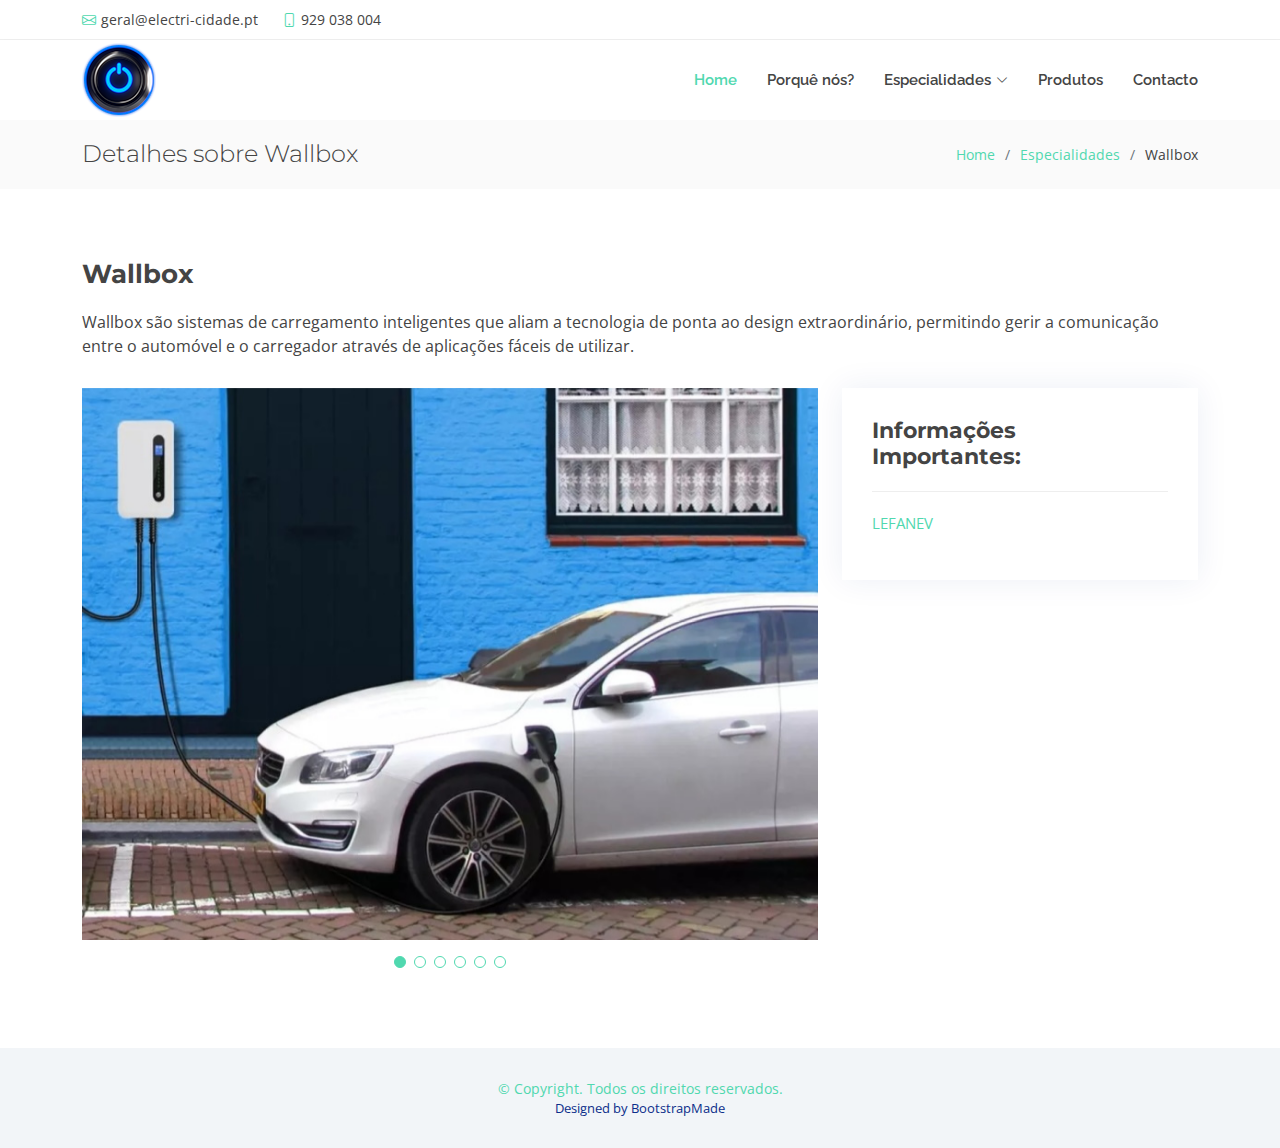
<file: wallbox.html>
<!DOCTYPE html>
<html lang="en">

<head>
  <meta charset="utf-8">
  <meta content="width=device-width, initial-scale=1.0" name="viewport">

  <title>Wallbox</title>
  <meta content="" name="description">
  <meta content="" name="keywords">

  <!-- Favicons -->
  <link href="assets/img/favicon.png" rel="icon">
  <link href="assets/img/apple-touch-icon.png" rel="apple-touch-icon">

  <!-- Google Fonts -->
  <link href="https://fonts.googleapis.com/css?family=Open+Sans:300,300i,400,400i,700,700i|Raleway:300,400,500,700,800|Montserrat:300,400,700" rel="stylesheet">

  <!-- Vendor CSS Files -->
  <link href="assets/vendor/aos/aos.css" rel="stylesheet">
  <link href="assets/vendor/bootstrap/css/bootstrap.min.css" rel="stylesheet">
  <link href="assets/vendor/bootstrap-icons/bootstrap-icons.css" rel="stylesheet">
  <link href="assets/vendor/boxicons/css/boxicons.min.css" rel="stylesheet">
  <link href="assets/vendor/glightbox/css/glightbox.min.css" rel="stylesheet">
  <link href="assets/vendor/swiper/swiper-bundle.min.css" rel="stylesheet">

  <!-- Template Main CSS File -->
  <link href="assets/css/style.css" rel="stylesheet">

  <!-- =======================================================
  * Template Name: Reveal - v4.9.1
  * Template URL: https://bootstrapmade.com/reveal-bootstrap-corporate-template/
  * Author: BootstrapMade.com
  * License: https://bootstrapmade.com/license/
  ======================================================== -->
</head>

<body>

  <!-- ======= Top Bar ======= -->
  <section id="topbar" class="d-flex align-items-center">
    <div class="container d-flex justify-content-center justify-content-md-between">
      <div class="contact-info d-flex align-items-center">
        <i class="bi bi-envelope d-flex align-items-center"><a href="mailto:geral@electri-cidade.pt">geral@electri-cidade.pt</a></i>
        <i class="bi bi-phone d-flex align-items-center ms-4"><span>929 038 004</span></i>
      </div>
      <!--<div class="social-links d-none d-md-flex align-items-center">
        <a href="#" class="twitter"><i class="bi bi-twitter"></i></a>
        <a href="#" class="facebook"><i class="bi bi-facebook"></i></a>
        <a href="#" class="instagram"><i class="bi bi-instagram"></i></a>
        <a href="#" class="linkedin"><i class="bi bi-linkedin"></i></i></a>
      </div>-->
    </div>
  </section><!-- End Top Bar-->

  <!-- ======= Header ======= -->
  <header id="header" class="d-flex align-items-center">
    <div class="container d-flex justify-content-between">

      <div id="logo">
        <h1><a href="index.html"><img src="assets/img/logo.png" alt=""></a></h1>
        <!-- Uncomment below if you prefer to use an image logo -->
        <!-- <a href="index.html"><img src="assets/img/logo.png" alt=""><a href="index.html">Electri-<span>cidade</span></a></a>-->
      </div>

      <nav id="navbar" class="navbar">
        <ul>
          <li><a class="nav-link scrollto active" href="index.html">Home</a></li>
          <li><a class="nav-link scrollto" href="index.html#about">Porquê nós?</a></li>
          <li class="dropdown"><a href="index.html#services"><span>Especialidades</span> <i class="bi bi-chevron-down"></i></a>
            <ul>
              <li><a href="chamadadeenfermeira.html">Chamada de Enfermeira</a></li>
              <!--<li class="dropdown"><a href="#"><span>Deep Drop Down</span> <i class="bi bi-chevron-right"></i></a>
                <ul>
                  <li><a href="#">Deep Drop Down 1</a></li>
                  <li><a href="#">Deep Drop Down 2</a></li>
                  <li><a href="#">Deep Drop Down 3</a></li>
                  <li><a href="#">Deep Drop Down 4</a></li>
                  <li><a href="#">Deep Drop Down 5</a></li>
                </ul>-->
              </li>
              <li><a href="lavatoriocirurgico.html">Lavatório Cirúrgico</a></li>
              <li><a href="filtrosantilegionella.html">Filtros Anti-Legionella</a></li>
              <li><a href="wallbox.html">WallBox (Carregamento de veículos elétricos)</a></li>
              <li><a href="ireletricas.html">Instalações e Reparações elétricas</a></li>
            </ul>
          <!--<li><a class="nav-link scrollto" href="#services">Serviços</a></li>-->
        <li><a class="nav-link scrollto " href="index.html#portfolio">Produtos</a></li>
          <!--<li><a class="nav-link scrollto" href="#team">Team</a></li>--> 
          </li>
          <li><a class="nav-link scrollto" href="index.html#contact">Contacto</a></li>
        </ul>
        <i class="bi bi-list mobile-nav-toggle"></i>
      </nav><!-- .navbar -->

    </div>
  </header><!-- End Header -->

  <main id="main">

    <!-- ======= Breadcrumbs Section ======= -->
    <section class="breadcrumbs">
      <div class="container">

        <div class="d-flex justify-content-between align-items-center">
          <h2>Detalhes sobre Wallbox</h2>
          <ol>
            <li><a href="index.html">Home</a></li>
            <li><a href="index.html#services">Especialidades</a></li>
            <li>Wallbox</li>
          </ol>
        </div>

      </div>
    </section><!-- Breadcrumbs Section -->

    <!-- ======= Portfolio Details Section ======= -->
    <section id="portfolio-details" class="portfolio-details">
      <div class="container">
        
        <div class="col-lg-12">
          <div class="portfolio-description">
            <h2>Wallbox</h2>
            <p>
              Wallbox são sistemas de carregamento inteligentes que aliam a tecnologia de ponta ao design extraordinário, permitindo gerir a comunicação entre o automóvel e o carregador através de aplicações fáceis de utilizar.
            </p>
            
          </div>
        <div class="row gy-4">
          
          <div class="col-lg-8">
            <div class="portfolio-details-slider swiper">
              <div class="swiper-wrapper align-items-center">

                <div class="swiper-slide">
                  <img src="assets/img/wb3.jpg" alt="">
                </div>
                
                <div class="swiper-slide">
                  <img src="assets/img/wb1.jpg" alt="">
                </div>
                
                <div class="swiper-slide">
                  <img src="assets/img/wb9.jpg" alt="">
                </div>
                
                <div class="swiper-slide">
                  <img src="assets/img/wb.jpg" alt="">
                </div>
                
                <div class="swiper-slide">
                  <img src="assets/img/wb2.jpg" alt="">
                </div>
                
                <div class="swiper-slide">
                  <img src="assets/img/wb8.jpg" alt="">
                </div>
              </div>
              <div class="swiper-pagination"></div>
            </div>
          </div>

          <div class="col-lg-4">
            <div class="portfolio-info">
              <h3>Informações Importantes:</h3>
              <ul>
                <li><a href="/assets/img/wallbox.pdf" target="_blank"><strong></strong><p>LEFANEV</p>
                  </p></li>
                <!--<li><strong>Category</strong>: Web design</li>
                <li><strong>Client</strong>: ASU Company</li>
                <li><strong>Project date</strong>: 01 March, 2020</li>
                <li><strong>Project URL</strong>: <a href="#">www.example.com</a></li>-->
              </ul>
            </div>
            <!--<div class="portfolio-description">
              <h2>This is an example of portfolio detail</h2>
              <p>
                Autem ipsum nam porro corporis rerum. Quis eos dolorem eos itaque inventore commodi labore quia quia. Exercitationem repudiandae officiis neque suscipit non officia eaque itaque enim. Voluptatem officia accusantium nesciunt est omnis tempora consectetur dignissimos. Sequi nulla at esse enim cum deserunt eius.
              </p>
            </div>-->
          </div>

        </div>

      </div>
    </section><!-- End Portfolio Details Section -->

  </main><!-- End #main -->

  <!-- ======= Footer ======= -->
  <footer id="footer">
    <div class="container">
      <div class="copyright">
        &copy; Copyright. Todos os direitos reservados.
      </div>
      <div class="credits">
        <!--
        All the links in the footer should remain intact.
        You can delete the links only if you purchased the pro version.
        Licensing information: https://bootstrapmade.com/license/
        Purchase the pro version with working PHP/AJAX contact form: https://bootstrapmade.com/buy/?theme=Reveal
      -->
        Designed by <a href="https://bootstrapmade.com/">BootstrapMade</a>
      </div>
    </div>
  </footer><!-- End Footer -->

  <a href="#" class="back-to-top d-flex align-items-center justify-content-center"><i class="bi bi-arrow-up-short"></i></a>

  <!-- Vendor JS Files -->
  <script src="assets/vendor/aos/aos.js"></script>
  <script src="assets/vendor/bootstrap/js/bootstrap.bundle.min.js"></script>
  <script src="assets/vendor/glightbox/js/glightbox.min.js"></script>
  <script src="assets/vendor/isotope-layout/isotope.pkgd.min.js"></script>
  <script src="assets/vendor/swiper/swiper-bundle.min.js"></script>
  <script src="assets/vendor/php-email-form/validate.js"></script>

  <!-- Template Main JS File -->
  <script src="assets/js/main.js"></script>

</body>

</html>
</file>
<file: assets/css/style.css>
/**
* Template Name: Reveal - v4.9.1
* Template URL: https://bootstrapmade.com/reveal-bootstrap-corporate-template/
* Author: BootstrapMade.com
* License: https://bootstrapmade.com/license/
*/

/*--------------------------------------------------------------
# General
--------------------------------------------------------------*/
body {
  background: #fff;
  color: #444;
  font-family: "Open Sans", sans-serif;
}

a {
  color: #50d8af;
  text-decoration: none;
  transition: 0.5s;
}

a:hover,
a:active,
a:focus {
  color: #51d8af;
  outline: none;
  text-decoration: none;
}

p {
  padding: 0;
  margin: 0 0 0px 0;
}

h1,
h2,
h3,
h4,
h5,
h6 {
  font-family: "Montserrat", sans-serif;
  font-weight: 400;
  margin: 0 0 20px 0;
  padding: 0;
}

/*--------------------------------------------------------------
# Back to top button
--------------------------------------------------------------*/
.back-to-top {
  position: fixed;
  visibility: hidden;
  opacity: 0;
  right: 15px;
  bottom: 15px;
  z-index: 996;
  background: #50d8af;
  width: 40px;
  height: 40px;
  transition: all 0.4s;
}

.back-to-top i {
  font-size: 28px;
  color: #fff;
  line-height: 0;
}

.back-to-top:hover {
  background: #71dfbe;
  color: #fff;
}

.back-to-top.active {
  visibility: visible;
  opacity: 1;
}

/*--------------------------------------------------------------
# Top Bar
--------------------------------------------------------------*/
#topbar {
  background: #fff;
  border-bottom: 1px solid #eee;
  font-size: 14px;
  padding: 0;
  height: 40px;
}

#topbar .contact-info i {
  font-style: normal;
  color: #50d8af;
}

#topbar .contact-info i a,
#topbar .contact-info i span {
  padding-left: 5px;
  color: #444;
}

#topbar .contact-info i a {
  line-height: 0;
  transition: 0.3s;
}

#topbar .contact-info i a:hover {
  color: #50d8af;
}

#topbar .social-links a {
  color: #555;
  padding: 0 15px;
  display: inline-block;
  line-height: 1px;
  border-left: 1px solid #e9e9e9;
}

#topbar .social-links a:hover {
  color: #50d8af;
}

#topbar .social-links a:first-child {
  border-left: 0;
}

/*--------------------------------------------------------------
# Header
--------------------------------------------------------------*/
#header {
  height: 80px;
  transition: all 0.5s;
  z-index: 997;
  background: #fff;
  box-shadow: 0px 6px 9px 0px rgba(0, 0, 0, 0.06);
}

#header #logo h1 {
  font-size: 42px;
  margin: 0;
  padding: 0;
  font-family: "Montserrat", sans-serif;
  font-weight: 700;
}

#header #logo h1 a {
  color: #0c2e8a;
}

#header #logo h1 a span {
  color: #50d8af;
}

#header #logo img {
  padding: 0;
  margin: 0;
}

@media (max-width: 768px) {
  #header {
    height: 60px;
  }

  #header #logo h1 {
    font-size: 34px;
  }

  #header #logo img {
    max-height: 40px;
  }
}

.scrolled-offset {
  margin-top: 70px;
}

/*--------------------------------------------------------------
# Navigation Menu
--------------------------------------------------------------*/
/**
* Desktop Navigation 
*/
.navbar {
  padding: 0;
}

.navbar ul {
  margin: 0;
  padding: 0;
  display: flex;
  list-style: none;
  align-items: center;
}

.navbar li {
  position: relative;
}

.navbar a,
.navbar a:focus {
  display: flex;
  align-items: center;
  justify-content: space-between;
  padding: 10px 0 10px 30px;
  font-family: "Raleway", sans-serif;
  font-size: 15px;
  font-weight: 600;
  color: #444;
  white-space: nowrap;
  transition: 0.3s;
}

.navbar a i,
.navbar a:focus i {
  font-size: 12px;
  line-height: 0;
  margin-left: 5px;
}

.navbar a:hover,
.navbar .active,
.navbar .active:focus,
.navbar li:hover>a {
  color: #50d8af;
}

.navbar .dropdown ul {
  display: block;
  position: absolute;
  left: 14px;
  top: calc(100% + 30px);
  margin: 0;
  padding: 10px 0;
  z-index: 99;
  opacity: 0;
  visibility: hidden;
  background: #fff;
  box-shadow: 0px 0px 30px rgba(127, 137, 161, 0.25);
  transition: 0.3s;
}

.navbar .dropdown ul li {
  min-width: 200px;
}

.navbar .dropdown ul a {
  padding: 10px 20px;
  font-size: 14px;
}

.navbar .dropdown ul a i {
  font-size: 12px;
}

.navbar .dropdown ul a:hover,
.navbar .dropdown ul .active:hover,
.navbar .dropdown ul li:hover>a {
  color: #50d8af;
}

.navbar .dropdown:hover>ul {
  opacity: 1;
  top: 100%;
  visibility: visible;
}

.navbar .dropdown .dropdown ul {
  top: 0;
  left: calc(100% - 30px);
  visibility: hidden;
}

.navbar .dropdown .dropdown:hover>ul {
  opacity: 1;
  top: 0;
  left: 100%;
  visibility: visible;
}

@media (max-width: 1366px) {
  .navbar .dropdown .dropdown ul {
    left: -90%;
  }

  .navbar .dropdown .dropdown:hover>ul {
    left: -100%;
  }
}

/**
* Mobile Navigation 
*/
.mobile-nav-toggle {
  color: #0c2e8a;
  font-size: 28px;
  cursor: pointer;
  display: none;
  line-height: 0;
  transition: 0.5s;
}

.mobile-nav-toggle.bi-x {
  color: #fff;
}

@media (max-width: 991px) {
  .mobile-nav-toggle {
    display: block;
  }

  .navbar ul {
    display: none;
  }
}

.navbar-mobile {
  position: fixed;
  overflow: hidden;
  top: 0;
  right: 0;
  left: 0;
  bottom: 0;
  background: rgba(8, 30, 91, 0.9);
  transition: 0.3s;
  z-index: 999;
}

.navbar-mobile .mobile-nav-toggle {
  position: absolute;
  top: 15px;
  right: 15px;
}

.navbar-mobile ul {
  display: block;
  position: absolute;
  top: 55px;
  right: 15px;
  bottom: 15px;
  left: 15px;
  padding: 10px 0;
  background-color: #fff;
  overflow-y: auto;
  transition: 0.3s;
}

.navbar-mobile a,
.navbar-mobile a:focus {
  padding: 10px 20px;
  font-size: 15px;
  color: #0c2e8a;
}

.navbar-mobile a:hover,
.navbar-mobile .active,
.navbar-mobile li:hover>a {
  color: #50d8af;
}

.navbar-mobile .getstarted,
.navbar-mobile .getstarted:focus {
  margin: 15px;
}

.navbar-mobile .dropdown ul {
  position: static;
  display: none;
  margin: 10px 20px;
  padding: 10px 0;
  z-index: 99;
  opacity: 1;
  visibility: visible;
  background: #fff;
  box-shadow: 0px 0px 30px rgba(127, 137, 161, 0.25);
}

.navbar-mobile .dropdown ul li {
  min-width: 200px;
}

.navbar-mobile .dropdown ul a {
  padding: 10px 20px;
}

.navbar-mobile .dropdown ul a i {
  font-size: 12px;
}

.navbar-mobile .dropdown ul a:hover,
.navbar-mobile .dropdown ul .active:hover,
.navbar-mobile .dropdown ul li:hover>a {
  color: #50d8af;
}

.navbar-mobile .dropdown>.dropdown-active {
  display: block;
}

/*--------------------------------------------------------------
# Hero Section
--------------------------------------------------------------*/
#hero {
  width: 100%;
  height: 60vh;
  position: relative;
  background: url("../img/hero-carousel/1.jpg") no-repeat;
  background-size: cover;
  padding: 0;
}

#hero .hero-content {
  position: absolute;
  bottom: 0;
  top: 0;
  left: 0;
  right: 0;
  z-index: 10;
  display: flex;
  justify-content: center;
  align-items: center;
  flex-direction: column;
  text-align: center;
}

#hero .hero-content h2 {
  color: #0c2e8a;
  margin-bottom: 30px;
  font-size: 64px;
  font-weight: 700;
}

#hero .hero-content h2 span {
  color: #50d8af;
  text-decoration: underline;
}

@media (max-width: 767px) {
  #hero .hero-content h2 {
    font-size: 34px;
  }
}

#hero .hero-content .btn-get-started,
#hero .hero-content .btn-projects {
  font-family: "Raleway", sans-serif;
  font-size: 15px;
  font-weight: bold;
  letter-spacing: 1px;
  display: inline-block;
  padding: 10px 32px;
  border-radius: 2px;
  transition: 0.5s;
  margin: 10px;
  color: #fff;
}

#hero .hero-content .btn-get-started {
  background: #0c2e8a;
  border: 2px solid #0c2e8a;
}

#hero .hero-content .btn-get-started:hover {
  background: none;
  color: #0c2e8a;
}

#hero .hero-content .btn-projects {
  background: #50d8af;
  border: 2px solid #50d8af;
}

#hero .hero-content .btn-projects:hover {
  background: none;
  color: #50d8af;
}

#hero .hero-slider {
  z-index: 8;
  height: 60vh;
}

#hero .hero-slider::before {
  content: "";
  background-color: rgba(255, 255, 255, 0.7);
  position: absolute;
  height: 100%;
  width: 100%;
  top: 0;
  right: 0;
  left: 0;
  bottom: 0;
  z-index: 7;
}

#hero .hero-slider .swiper-slide {
  background-size: cover;
  background-position: center;
  background-repeat: no-repeat;
  transition-property: opacity;
}

/*--------------------------------------------------------------
# Sections
--------------------------------------------------------------*/
section {
  padding: 40px 0;
  overflow: hidden;
}

/* Sections Header
--------------------------------*/
.section-header {
  margin-bottom: 30px;
}

.section-header h2 {
  font-size: 32px;
  color: #0c2e8a;
  text-transform: uppercase;
  font-weight: 700;
  position: relative;
  padding-bottom: 20px;
}

.section-header h2::before {
  content: "";
  position: absolute;
  display: block;
  width: 50px;
  height: 3px;
  background: #50d8af;
  bottom: 0;
  left: 0;
}

.section-header p {
  padding: 0;
  margin: 0;
}

/*--------------------------------------------------------------
# Breadcrumbs
--------------------------------------------------------------*/
.breadcrumbs {
  padding: 20px 0;
  background-color: #fafafa;
  min-height: 40px;
}

.breadcrumbs h2 {
  font-size: 24px;
  font-weight: 300;
  margin: 0;
}

@media (max-width: 992px) {
  .breadcrumbs h2 {
    margin: 0 0 10px 0;
  }
}

.breadcrumbs ol {
  display: flex;
  flex-wrap: wrap;
  list-style: none;
  padding: 0;
  margin: 0;
  font-size: 14px;
}

.breadcrumbs ol li+li {
  padding-left: 10px;
}

.breadcrumbs ol li+li::before {
  display: inline-block;
  padding-right: 10px;
  color: #6c757d;
  content: "/";
}

@media (max-width: 768px) {
  .breadcrumbs .d-flex {
    display: block !important;
  }

  .breadcrumbs ol {
    display: block;
  }

  .breadcrumbs ol li {
    display: inline-block;
  }
}

/* About Section
--------------------------------*/
#about {
  padding: 60px 0 30px 0;
}

#about .about-img {
  overflow: hidden;
}

#about .about-img img {
  margin-left: -15px;
  max-width: 100%;
}

@media (max-width: 768px) {
  #about .about-img {
    height: auto;
  }

  #about .about-img img {
    margin-left: 0;
    padding-bottom: 30px;
  }
}

#about .content h2 {
  color: #0c2e8a;
  font-weight: 700;
  font-size: 36px;
  font-family: "Raleway", sans-serif;
}

#about .content h3 {
  color: #555;
  font-weight: 300;
  font-size: 18px;
  line-height: 26px;
  font-style: italic;
}

#about .content p {
  line-height: 26px;
}

#about .content p:last-child {
  margin-bottom: 0;
}

#about .content i {
  font-size: 20px;
  padding-right: 4px;
  color: #50d8af;
}

#about .content ul {
  list-style: none;
  padding: 0;
}

#about .content ul li {
  padding-bottom: 10px;
}

/* Services Section
--------------------------------*/
#services {
  padding: 40px 0;
}

#services .box {
  padding: 40px;
  box-shadow: 10px 10px 15px rgba(73, 78, 92, 0.1);
  background: #fff;
  transition: 0.4s;
  height: 100%;
}

#services .box:hover {
  box-shadow: 0px 0px 30px rgba(73, 78, 92, 0.15);
  transform: translateY(-10px);
  -webkit-transform: translateY(-10px);
  -moz-transform: translateY(-10px);
}

#services .box .icon {
  float: left;
}

#services .box .icon i {
  color: #444;
  font-size: 64px;
  transition: 0.5s;
  line-height: 0;
  margin-top: 34px;
}

#services .box .icon i:before {
  background: #0c2e8a;
  background: linear-gradient(45deg, #50d8af 0%, #a3ebd5 100%);
  background-clip: border-box;
  -webkit-background-clip: text;
  -webkit-text-fill-color: transparent;
}

#services .box h4 {
  margin-left: 100px;
  font-weight: 700;
  margin-bottom: 15px;
  font-size: 22px;
}

#services .box h4 a {
  color: #444;
}

#services .box p {
  font-size: 14px;
  margin-left: 100px;
  margin-bottom: 0;
  line-height: 24px;
}

@media (max-width: 767px) {
  #services .box .box {
    margin-bottom: 20px;
  }

  #services .box .icon {
    float: none;
    text-align: center;
    padding-bottom: 15px;
  }

  #services .box h4,
  #services .box p {
    margin-left: 0;
    text-align: center;
  }
}

/* Clients Section
--------------------------------*/
#clients {
  padding: 30px 0;
}

#clients img {
  max-width: 100%;
  opacity: 0.5;
  transition: 0.3s;
  padding: 15px 0;
}

#clients img:hover {
  opacity: 1;
}

#clients .swiper-pagination {
  margin-top: 20px;
  position: relative;
}

#clients .swiper-pagination .swiper-pagination-bullet {
  width: 12px;
  height: 12px;
  background-color: #fff;
  opacity: 1;
  border: 1px solid #50d8af;
}

#clients .swiper-pagination .swiper-pagination-bullet-active {
  background-color: #50d8af;
}

/* Our Portfolio Section
--------------------------------*/
#portfolio {
  background: #fff;
  padding: 30px 0;
}

#portfolio #portfolio-flters {
  padding: 0;
  margin: 0 auto 25px auto;
  list-style: none;
  text-align: center;
  border-radius: 50px;
}

#portfolio #portfolio-flters li {
  cursor: pointer;
  display: inline-block;
  padding: 10px 18px 12px 18px;
  font-size: 14px;
  font-weight: 500;
  line-height: 1;
  color: #444;
  margin: 0 3px 10px 3px;
  transition: all ease-in-out 0.3s;
  background: #f7f7f7;
  border-radius: 4px;
}

#portfolio #portfolio-flters li:hover,
#portfolio #portfolio-flters li.filter-active {
  color: #fff;
  background: #50d8af;
}

#portfolio #portfolio-flters li:last-child {
  margin-right: 0;
}

#portfolio .portfolio-item {
  margin-bottom: 30px;
  overflow: hidden;
}

#portfolio .portfolio-item img {
  position: relative;
  top: 0;
  transition: all 0.6s cubic-bezier(0.645, 0.045, 0.355, 1);
}

#portfolio .portfolio-item .portfolio-info {
  opacity: 0;
  position: absolute;
  left: 12px;
  right: 12px;
  bottom: -50px;
  z-index: 3;
  transition: all ease-in-out 0.3s;
  background: #50d8af;
  padding: 15px 20px;
}

#portfolio .portfolio-item .portfolio-info h4 {
  font-size: 18px;
  color: #fff;
  font-weight: 600;
}

#portfolio .portfolio-item .portfolio-info p {
  color: #fff;
  font-size: 14px;
  margin-bottom: 0;
}

#portfolio .portfolio-item .portfolio-info .preview-link,
#portfolio .portfolio-item .portfolio-info .details-link {
  position: absolute;
  right: 50px;
  font-size: 24px;
  top: calc(50% - 18px);
  color: rgba(255, 255, 255, 0.6);
  transition: ease-in-out 0.3s;
}

#portfolio .portfolio-item .portfolio-info .preview-link:hover,
#portfolio .portfolio-item .portfolio-info .details-link:hover {
  color: #fff;
}

#portfolio .portfolio-item .portfolio-info .details-link {
  right: 15px;
}

#portfolio .portfolio-item:hover img {
  top: -30px;
}

#portfolio .portfolio-item:hover .portfolio-info {
  opacity: 1;
  bottom: 0;
}

/*--------------------------------------------------------------
# Portfolio Details
--------------------------------------------------------------*/
.portfolio-details {
  padding-top: 40px;
}

.portfolio-details .portfolio-details-slider img {
  width: 100%;
}

.portfolio-details .portfolio-details-slider .swiper-pagination {
  margin-top: 20px;
  position: relative;
}

.portfolio-details .portfolio-details-slider .swiper-pagination .swiper-pagination-bullet {
  width: 12px;
  height: 12px;
  background-color: #fff;
  opacity: 1;
  border: 1px solid #50d8af;
}

.portfolio-details .portfolio-details-slider .swiper-pagination .swiper-pagination-bullet-active {
  background-color: #50d8af;
}

.portfolio-details .portfolio-info {
  padding: 30px;
  box-shadow: 0px 0 30px rgba(12, 46, 138, 0.08);
}

.portfolio-details .portfolio-info h3 {
  font-size: 22px;
  font-weight: 700;
  margin-bottom: 20px;
  padding-bottom: 20px;
  border-bottom: 1px solid #eee;
}

.portfolio-details .portfolio-info ul {
  list-style: none;
  padding: 0;
  font-size: 15px;
}

.portfolio-details .portfolio-info ul li+li {
  margin-top: 10px;
}

.portfolio-details .portfolio-description {
  padding-top: 30px;
  padding-bottom: 30px;
}

.portfolio-details .portfolio-description h2 {
  font-size: 26px;
  font-weight: 700;
  margin-bottom: 20px;
}

.portfolio-details .portfolio-description p {
  padding: 0;
}

/* Testimonials Section
--------------------------------*/
#testimonials {
  padding: 30px 0;
}

#testimonials .testimonials-carousel,
#testimonials .testimonials-slider {
  overflow: hidden;
}

#testimonials .testimonial-item {
  box-sizing: content-box;
  padding: 30px 30px 0 30px;
  margin: 30px 15px;
  text-align: center;
  min-height: 350px;
  box-shadow: 0px 2px 12px rgba(0, 0, 0, 0.08);
}

@media (max-width: 767px) {
  #testimonials .testimonial-item {
    margin: 30px 10px;
  }
}

#testimonials .testimonial-item .testimonial-img {
  width: 90px;
  border-radius: 50%;
  border: 4px solid #fff;
  margin: 0 auto;
}

#testimonials .testimonial-item h3 {
  font-size: 18px;
  font-weight: bold;
  margin: 10px 0 5px 0;
  color: #111;
}

#testimonials .testimonial-item h4 {
  font-size: 14px;
  color: #999;
  margin: 0;
}

#testimonials .testimonial-item .quote-sign-left {
  margin-top: -15px;
  padding-right: 10px;
  display: inline-block;
  width: 37px;
}

#testimonials .testimonial-item .quote-sign-right {
  margin-bottom: -15px;
  padding-left: 10px;
  display: inline-block;
  max-width: 100%;
  width: 37px;
}

#testimonials .testimonial-item p {
  font-style: italic;
  margin: 0 auto 15px auto;
}

#testimonials .swiper-pagination {
  margin-top: 20px;
  position: relative;
}

#testimonials .swiper-pagination .swiper-pagination-bullet {
  width: 12px;
  height: 12px;
  background-color: #fff;
  opacity: 1;
  border: 1px solid #50d8af;
}

#testimonials .swiper-pagination .swiper-pagination-bullet-active {
  background-color: #50d8af;
}

/* Call To Action Section
--------------------------------*/
#call-to-action {
  background: #081e5b;
  background-size: cover;
  padding: 40px 0;
}

#call-to-action .cta-title {
  color: #fff;
  font-size: 28px;
  font-weight: 700;
}

#call-to-action .cta-text {
  color: #fff;
}

@media (min-width: 769px) {
  #call-to-action .cta-btn-container {
    display: flex;
    align-items: center;
    justify-content: flex-end;
  }
}

#call-to-action .cta-btn {
  font-family: "Montserrat", sans-serif;
  font-weight: 700;
  font-size: 16px;
  letter-spacing: 1px;
  display: inline-block;
  padding: 8px 26px;
  border-radius: 3px;
  transition: 0.5s;
  margin: 10px;
  border: 3px solid #fff;
  color: #fff;
}

#call-to-action .cta-btn:hover {
  background: #50d8af;
  border: 3px solid #50d8af;
}

/* Our Team Section
--------------------------------*/
#team {
  background: #fff;
  padding: 30px 0 0 0;
}

#team .member {
  text-align: center;
  margin-bottom: 20px;
}

#team .member .pic {
  overflow: hidden;
  text-align: center;
}

#team .member .pic img {
  max-width: 100%;
}

#team .member .details {
  background: #50d8af;
  color: #fff;
  padding: 15px;
  border-radius: 0 0 3px 3px;
}

#team .member h4 {
  font-weight: 700;
  margin-bottom: 2px;
  font-size: 18px;
}

#team .member span {
  font-style: italic;
  display: block;
  font-size: 13px;
}

#team .member .social {
  margin-top: 5px;
}

#team .member .social a {
  color: #fff;
}

#team .member .social i {
  font-size: 16px;
  margin: 0 2px;
}

/* Contact Section
--------------------------------*/
#contact {
  padding: 30px 0;
}

#contact .contact-info {
  margin-bottom: 20px;
  text-align: center;
}

#contact .contact-info i {
  font-size: 48px;
  display: inline-block;
  margin-bottom: 10px;
  color: #50d8af;
}

#contact .contact-info address,
#contact .contact-info p {
  margin-bottom: 0;
  color: #000;
}

#contact .contact-info h3 {
  font-size: 18px;
  margin-bottom: 15px;
  font-weight: bold;
  text-transform: uppercase;
  color: #999;
}

#contact .contact-info a {
  color: #000;
}

#contact .contact-info a:hover {
  color: #50d8af;
}

#contact .contact-address,
#contact .contact-phone,
#contact .contact-email {
  margin-bottom: 20px;
}

@media (min-width: 768px) {

  #contact .contact-address,
  #contact .contact-phone,
  #contact .contact-email {
    padding: 20px 0;
  }
}

@media (min-width: 768px) {
  #contact .contact-phone {
    border-left: 1px solid #ddd;
    border-right: 1px solid #ddd;
  }
}

#contact #google-map {
  height: 290px;
  margin-bottom: 20px;
}

@media (max-width: 576px) {
  #contact #google-map {
    margin-top: 20px;
  }
}

#contact .php-email-form .validate {
  display: none;
  color: red;
  margin: 0 0 15px 0;
  font-weight: 400;
  font-size: 13px;
}

#contact .php-email-form .error-message {
  display: none;
  color: #fff;
  background: #ed3c0d;
  text-align: left;
  padding: 15px;
  font-weight: 600;
}

#contact .php-email-form .error-message br+br {
  margin-top: 25px;
}

#contact .php-email-form .sent-message {
  display: none;
  color: #fff;
  background: #18d26e;
  text-align: center;
  padding: 15px;
  font-weight: 600;
}

#contact .php-email-form .loading {
  display: none;
  background: #fff;
  text-align: center;
  padding: 15px;
}

#contact .php-email-form .loading:before {
  content: "";
  display: inline-block;
  border-radius: 50%;
  width: 24px;
  height: 24px;
  margin: 0 10px -6px 0;
  border: 3px solid #18d26e;
  border-top-color: #eee;
  -webkit-animation: animate-loading 1s linear infinite;
  animation: animate-loading 1s linear infinite;
}

#contact .php-email-form input,
#contact .php-email-form textarea {
  padding: 10px 14px;
  border-radius: 0;
  box-shadow: none;
  font-size: 15px;
}

#contact .php-email-form input::focus,
#contact .php-email-form textarea::focus {
  background-color: #50d8af;
}

#contact .php-email-form button[type=submit] {
  background: #50d8af;
  border: 0;
  border-radius: 3px;
  padding: 10px 30px;
  color: #fff;
  transition: 0.4s;
  cursor: pointer;
}

#contact .php-email-form button[type=submit]:hover {
  background: #2dc899;
}

@-webkit-keyframes animate-loading {
  0% {
    transform: rotate(0deg);
  }

  100% {
    transform: rotate(360deg);
  }
}

@keyframes animate-loading {
  0% {
    transform: rotate(0deg);
  }

  100% {
    transform: rotate(360deg);
  }
}

/*--------------------------------------------------------------
# Footer
--------------------------------------------------------------*/
#footer {
  background: #f2f5f8;
  padding: 0 0 30px 0;
  font-size: 14px;
}

#footer .copyright {
  text-align: center;
  padding-top: 30px;
}

#footer .credits {
  text-align: center;
  font-size: 13px;
  color: #555;
}

#footer .credits a {
  color: #0c2e8a;
}
</file>
